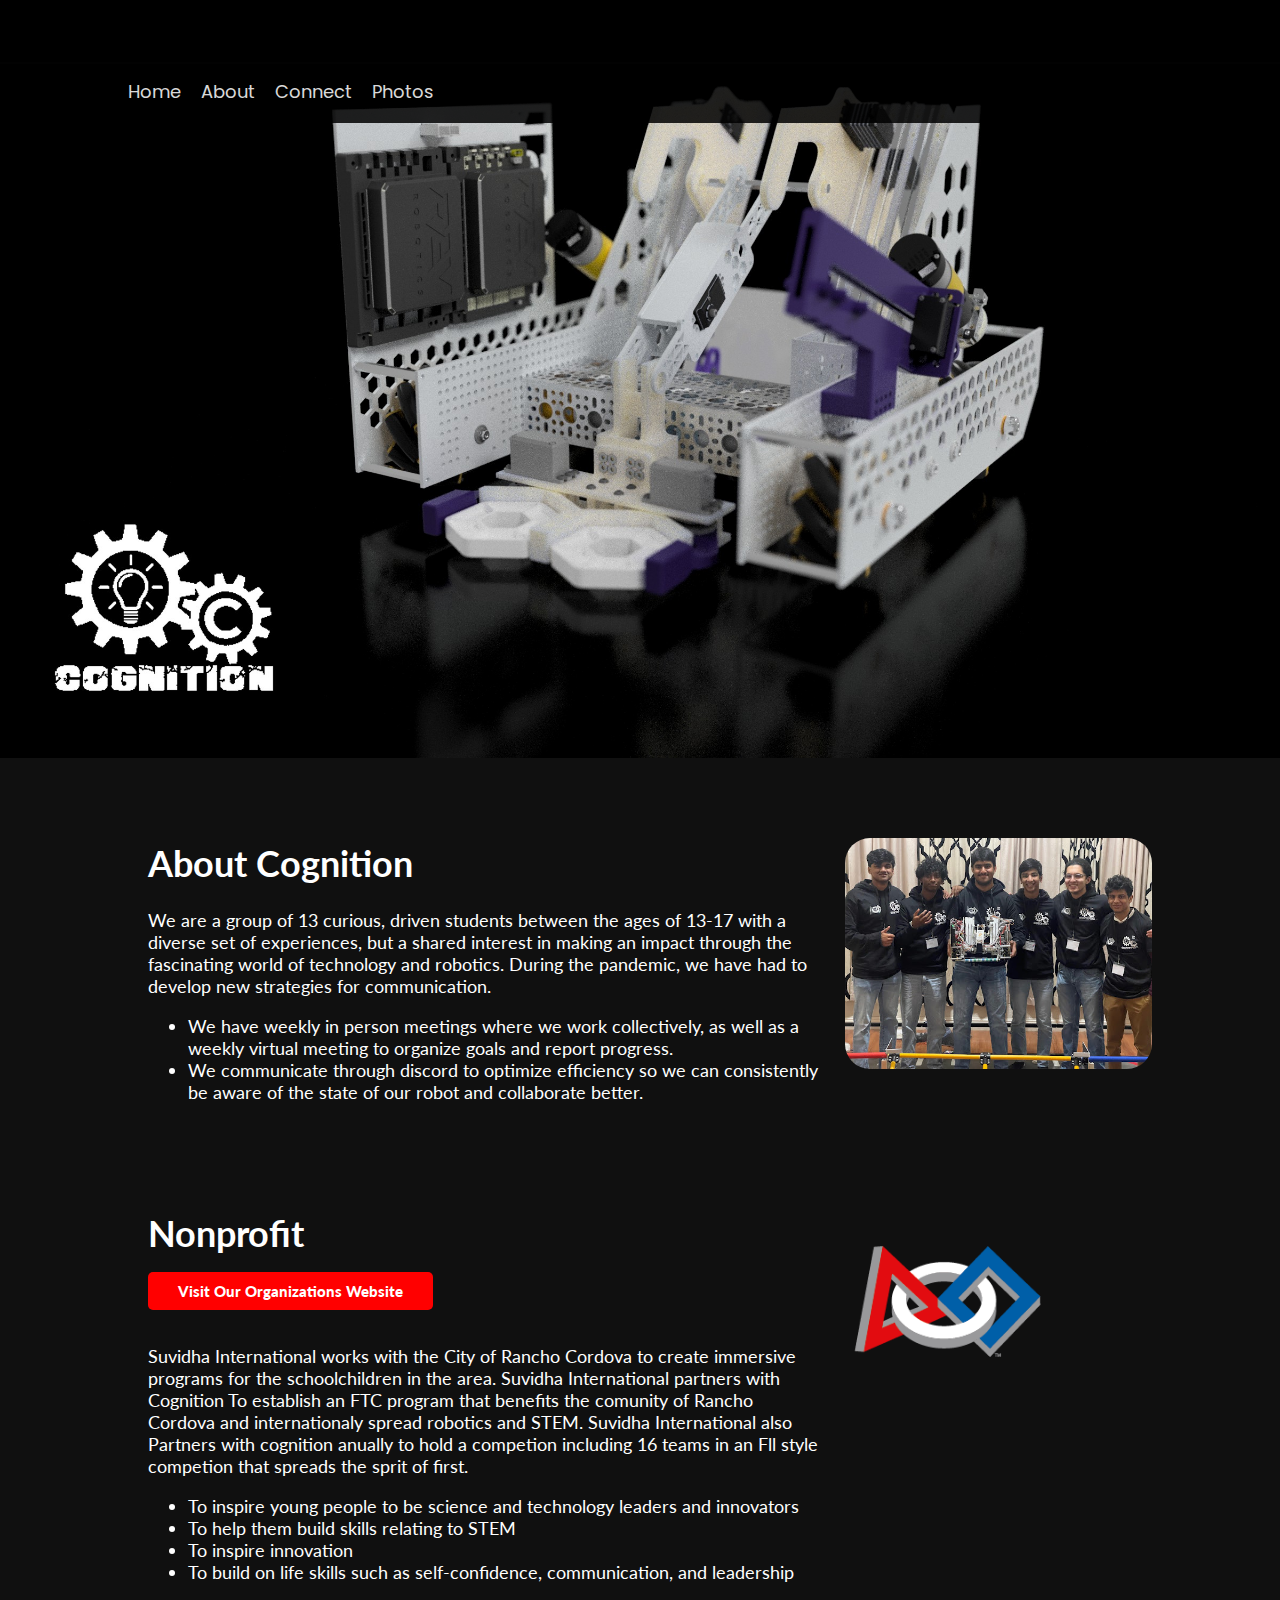
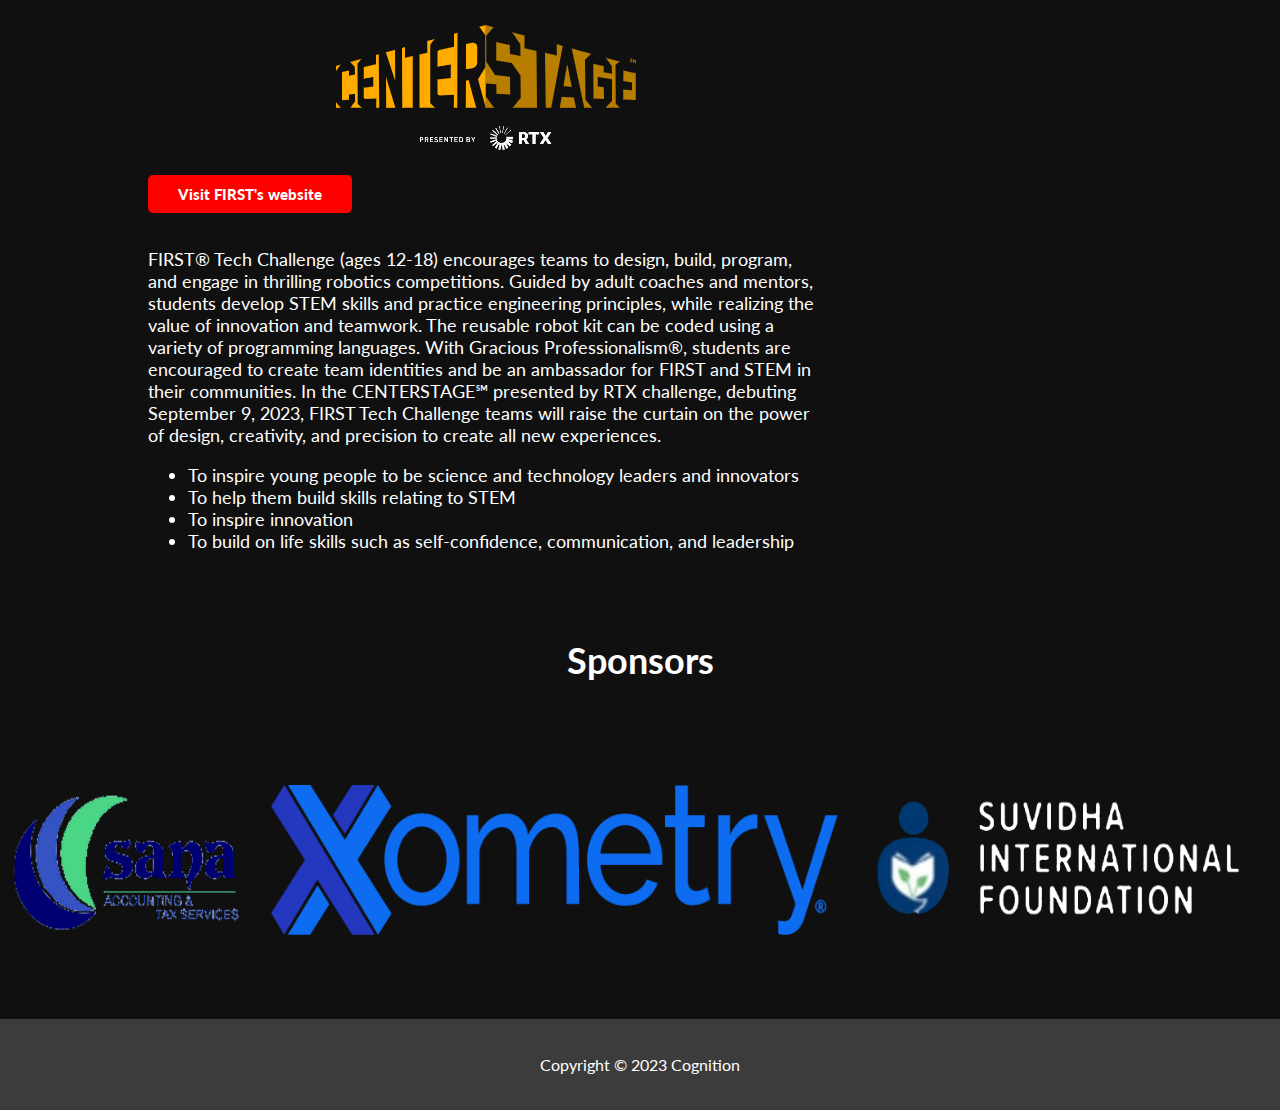
<file: index.html>
<!DOCTYPE html>

<head>
    <title>19655 Cognition</title>
    <link rel="stylesheet" type="text/css" href="./HTML/css/style.css">
    <link rel="preconnect" href="https://fonts.gstatic.com" crossorigin>
    <link href="https://fonts.googleapis.com/css2?family=Lato:wght@300&family=Overpass:wght@900&family=Poppins&display=swap"
          rel="stylesheet">
          <link rel="icon" type="image/x-icon" href="./HTML/images/cognitiontablogo.jpg">
          <meta name="google-site-verification" content="5G-HGy6kd1gr-K901pMNCVURek-eYtprpFLTll0IzFY" />
</head>
<body>
<header id="main-header">
    <div class="container">
        <div class="back-to-home">
            <link href="https://fonts.googleapis.com/css?family=Montserrat:200,400,700,900" rel="stylesheet">
                  <br>
                  <br><br>
                  <div class="logo">  
                   <h1 style="margin-top: -10%; color: black;" ><div  class="glitch" data-text="19655 COGNITION"></div>1</h1>
                </div> 
            
        </div> 
    </div>
</header>
<nav id="navbar">
    <div class="container">
        <ul>
            <li><a href="index.html">Home</a></li>
            <li><a href="about.html">About</a></li>
            <li><a href="connect.html">Connect</a></li>
            <li><a href="photos.html">Photos</a></li>
        </ul>
    </div>
</nav>

<section id="showcase">
    <img style="width: 100%; padding-top: 5%;" src="./HTML/images/centerstage.jpg" >
   

    <div class="container">


    </div>
</section>

<div class="container">
    <section class="main">
        <br>
       
        
    </section>
    
    <aside>
        
    </aside>
</div>
<br>
<div class="container">
    <section  class="main">
        <h1>About Cognition</h1>
        <p> We are a group of 13 curious, driven students between the ages of 13-17 with a diverse
            set of experiences, but a shared interest in making an impact through the fascinating
            world of technology and robotics. During the pandemic, we have had to develop new
            strategies for communication.
        </p>
        <ul>
            <li>We have weekly in person meetings where
                we work collectively, as well as a weekly virtual meeting to organize goals and
                report progress.
            </li>
            <li>We communicate through discord to optimize efficiency so we can consistently
                be aware of the state of our robot and collaborate better.
            </li>
           
            
        </ul>
        <br>
        
    </section>

    <aside>
        <br>
        <img style="border-radius: 25px;" src="./HTML/images/cognitiongroup.jpeg" height=auto width=30%>
        
    </aside>
    <br>
    <br>
</div>
<br>
    <br>
<div class="container">
    <section class="main">
        <h1>Nonprofit</h1>
        <a href="https://suvidhainternational.org/" class="button" target="_blank">Visit Our Organizations Website</a>
        <br><br>
        <br>Suvidha International works with the City of Rancho Cordova to create immersive programs for the schoolchildren in the area. Suvidha International partners with Cognition To establish an FTC program that benefits the comunity of Rancho Cordova and internationaly spread robotics and STEM. Suvidha International also Partners with cognition anually to hold a competion including 16 teams in an Fll style competion that spreads the sprit of first. 
        <ul>
            <li>To inspire young people to be science and technology leaders and innovators</li>
            <li>To help them build skills relating to STEM</li>
            <li>To inspire innovation</li>
            <li>To build on life skills such as self-confidence, communication, and leadership</li>
        </ul>
        <p></p>
    </section>

    <aside>
        <img style="margin-top: 50px;" src="./HTML/images/FIRST-Icon.png" height=auto width=20%>
    </aside>
</div>
<div class="container">
    <section class="main">
        <h1 style="text-align: center;"><img src="HTML/images/centerstage.png"></h1>
        <a href="https://www.firstinspires.org/" class="button" target="_blank">Visit FIRST's
            website</a>
        <br><br>
        <br>FIRST® Tech Challenge (ages 12-18) encourages teams to design, build, program, and engage in thrilling robotics competitions. Guided by adult coaches and mentors, students develop STEM skills and practice engineering principles, while realizing the value of innovation and teamwork. The reusable robot kit can be coded using a variety of programming languages. With Gracious Professionalism®, students are encouraged to create team identities and be an ambassador for FIRST and STEM in their communities.

        In the CENTERSTAGE℠ presented by RTX challenge, debuting September 9, 2023, FIRST Tech Challenge teams will raise the curtain on the power of design, creativity, and precision to create all new experiences.
        <ul>
            <li>To inspire young people to be science and technology leaders and innovators</li>
            <li>To help them build skills relating to STEM</li>
            <li>To inspire innovation</li>
            <li>To build on life skills such as self-confidence, communication, and leadership</li>
        </ul>
        <p></p>
    </section>

    <aside>

    </aside>
</div>
<br>
<br>
<h1 style=" text-align: center;"> Sponsors</h1>
<div class="gallery-container">
<div class="gallery">
    <div class="sponsor">
        <a href="https://sanataxes.com/"><img src="HTML/images/download (4).png" alt="Sponsor 1"></a>
    </div>
    <div class="sponsor">
      <a href="https://www.xometry.com/"></a><img src="HTML/images/xometry-logo (1).png" alt="Sponsor 2"></a>
    </div>
    <div class="sponsor">
        <a href="https://suvidhainternational.org/"><img src="HTML/images/suvidha(2).png" alt="Sponsor 3"></a> 
      </div>
    
  </div>
</div>
<br>
<br>
<footer id="main-footer">
    
    <p>Copyright &copy; 2023 Cognition</p>
</footer>

</body>
</file>
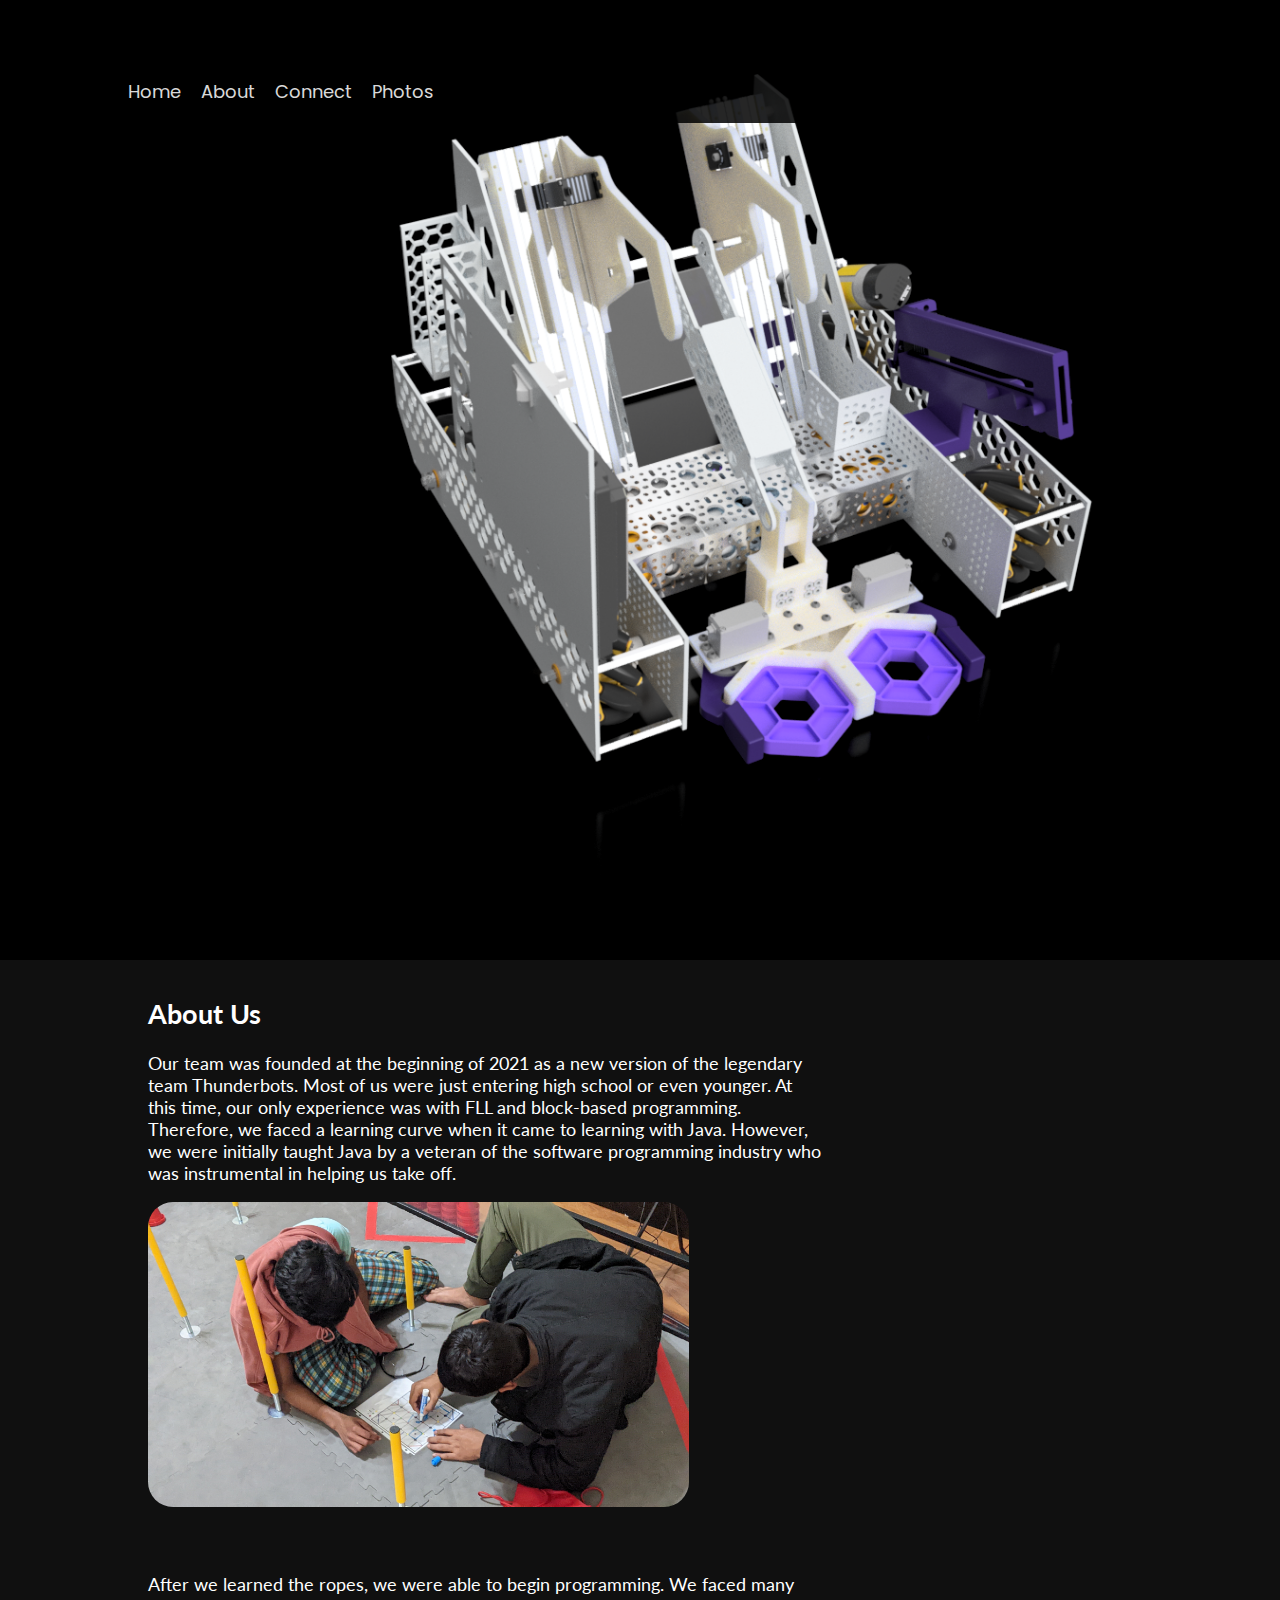
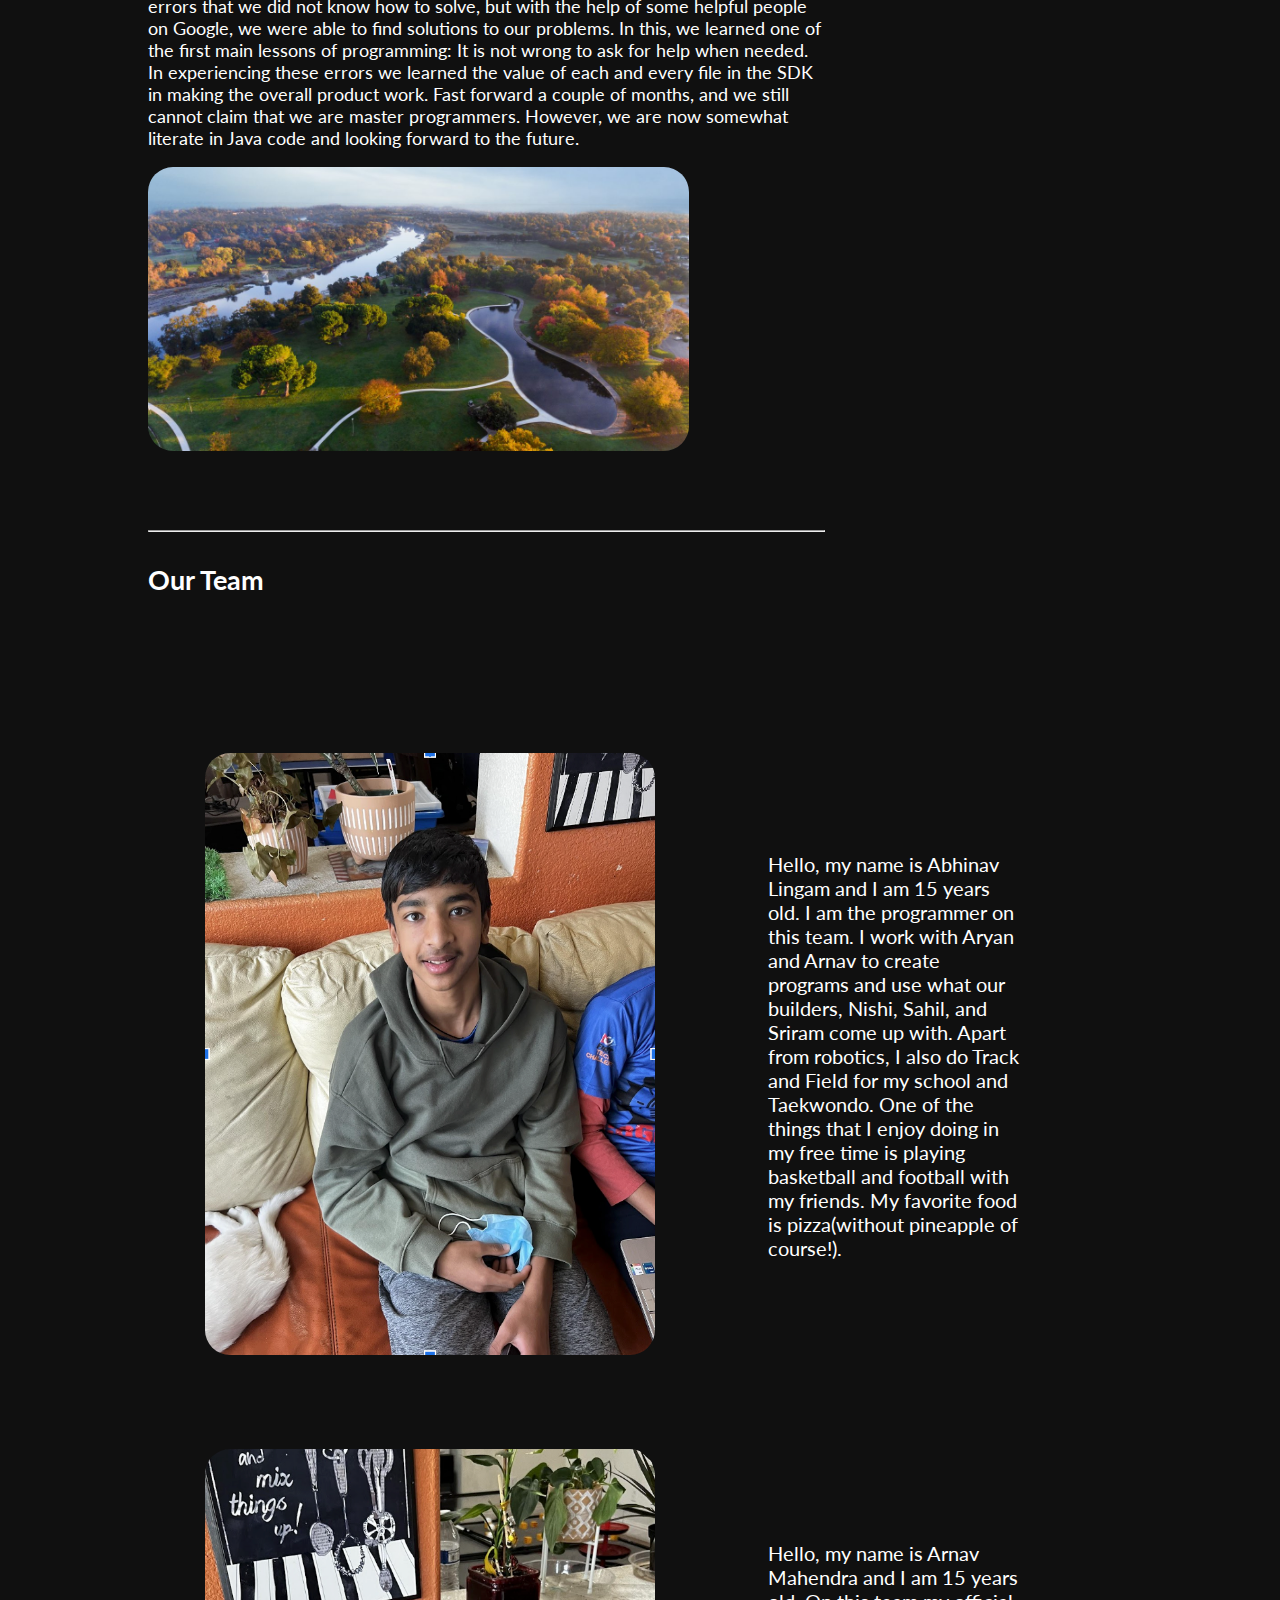
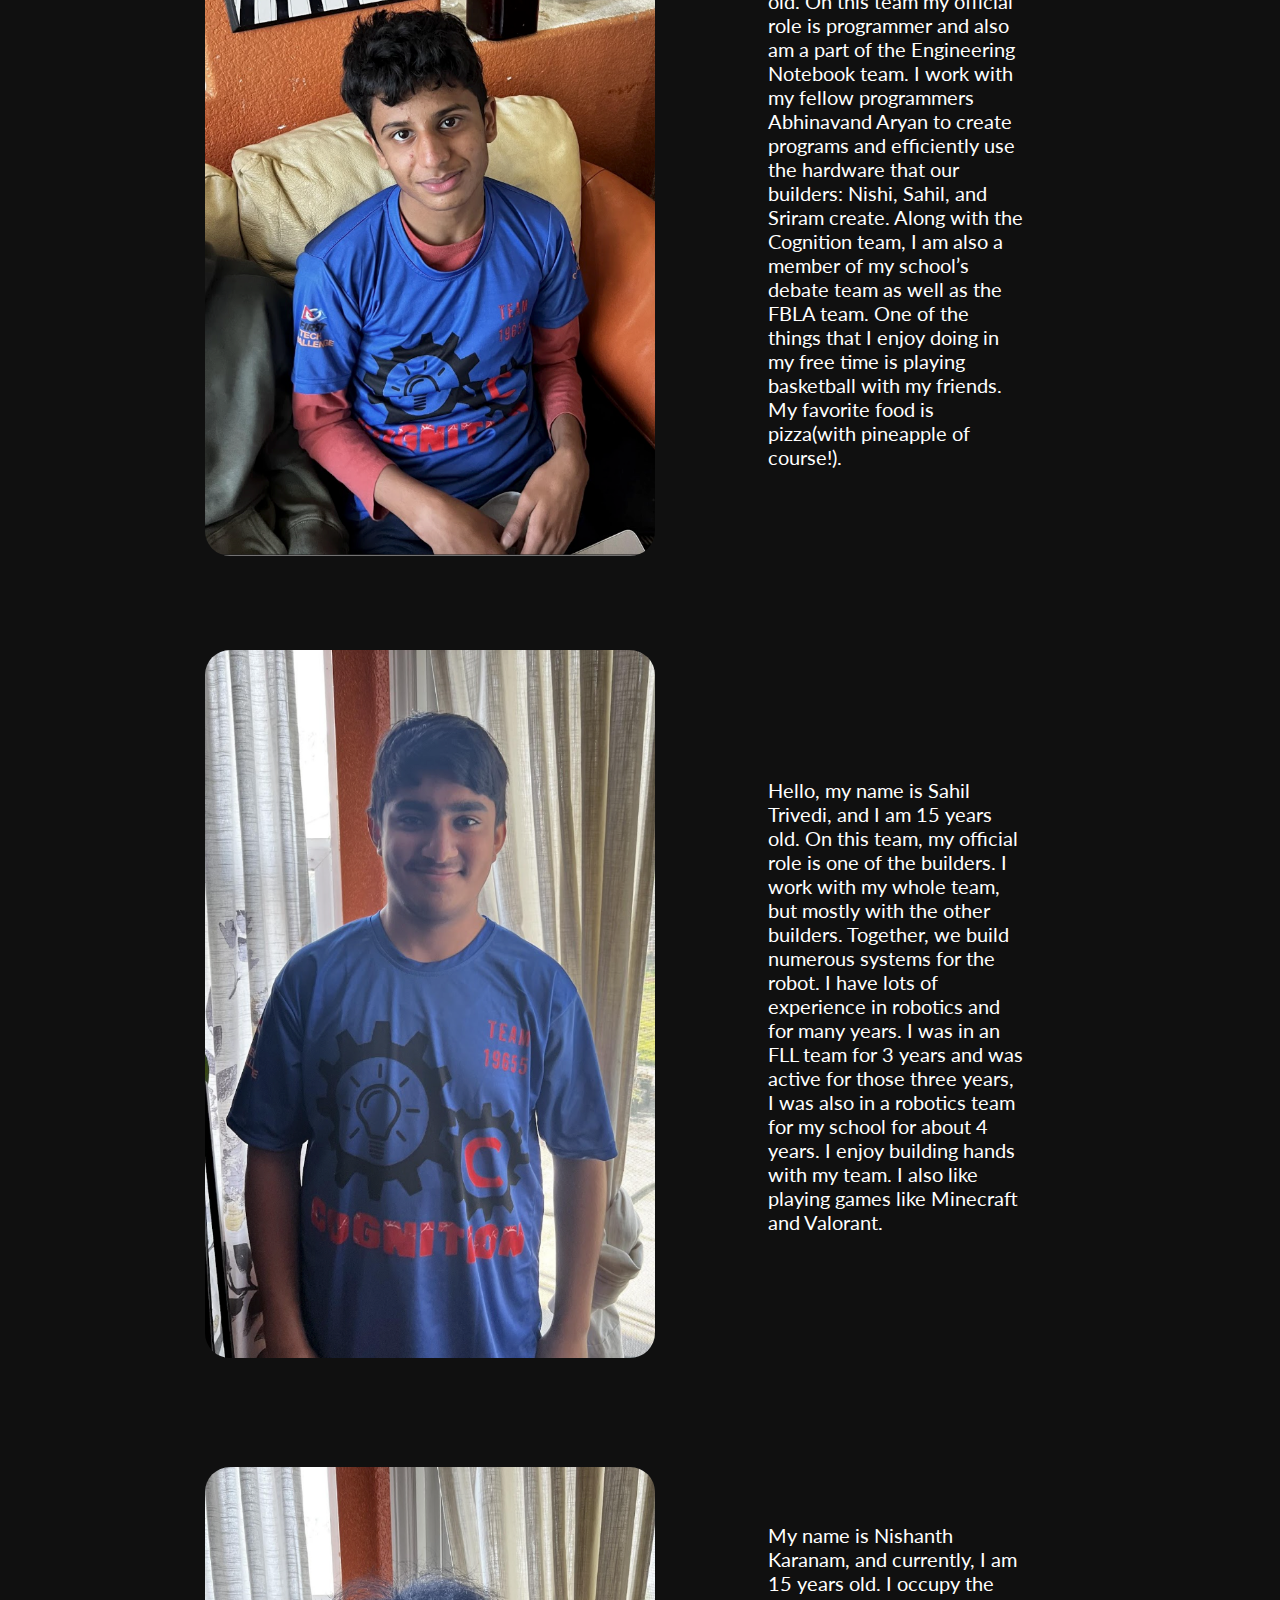
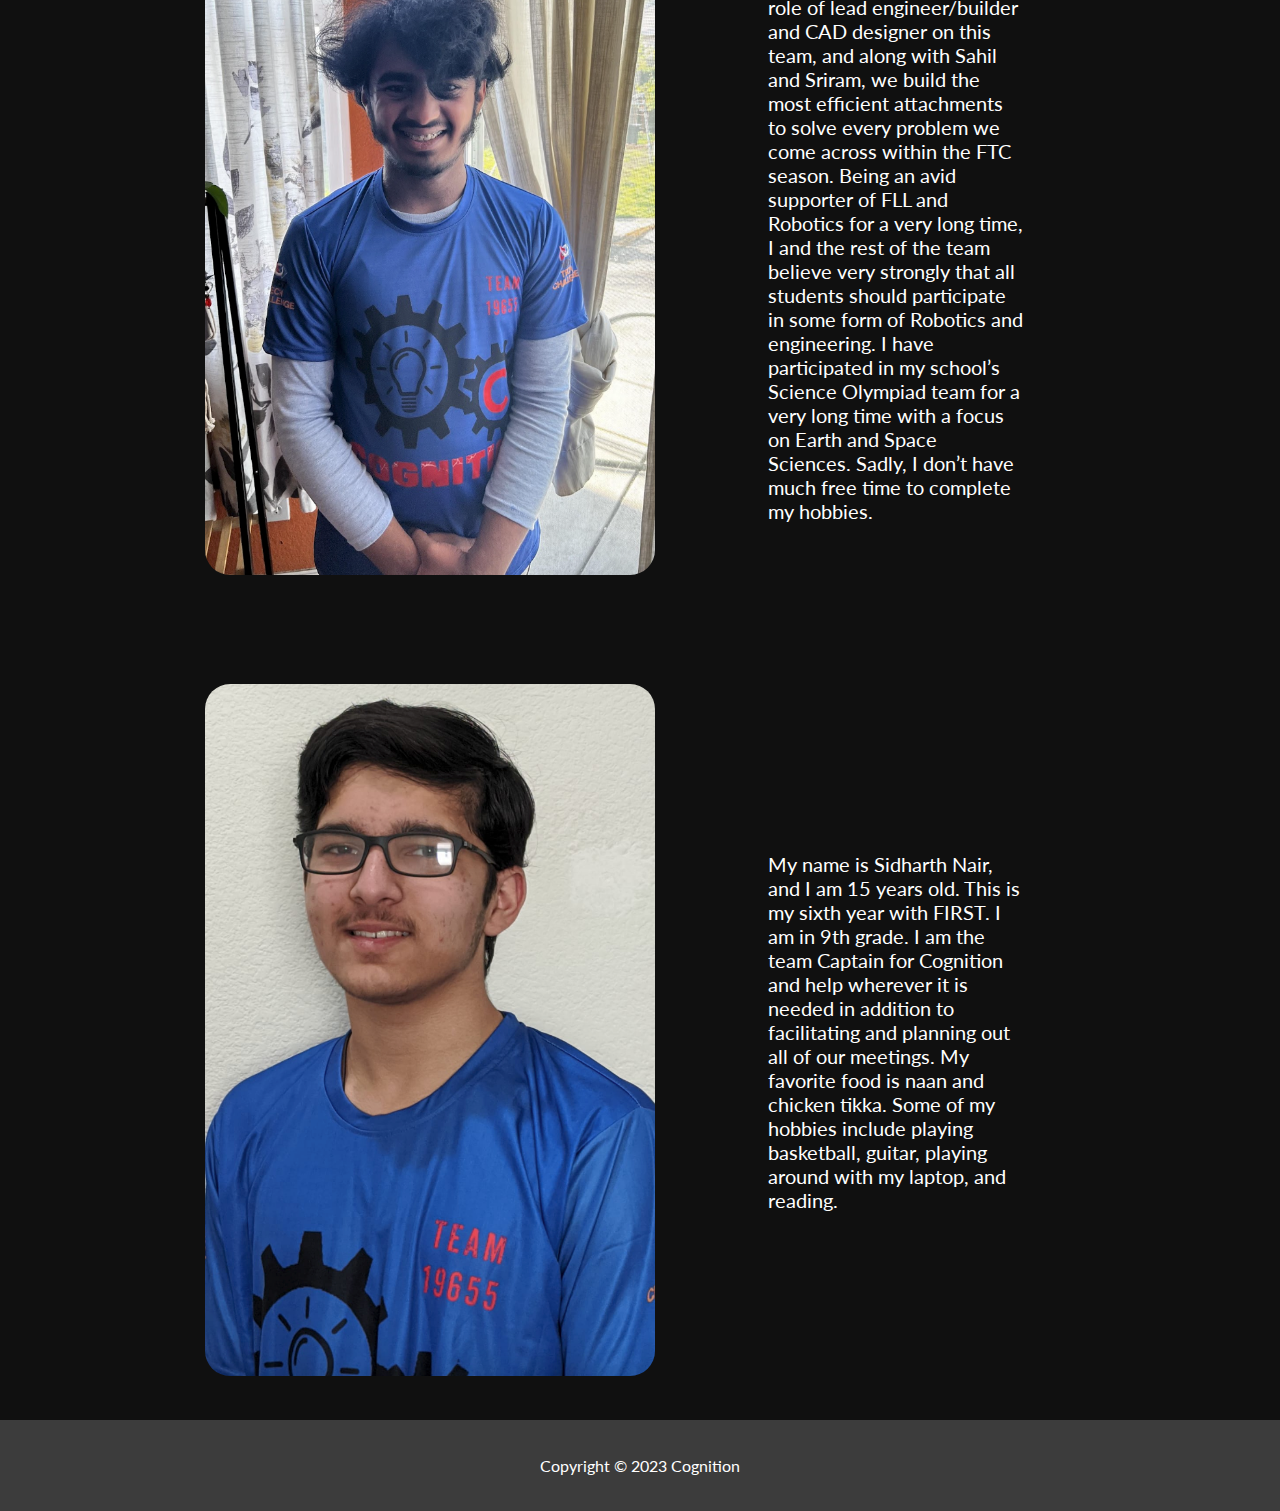
<file: about.html>
<!DOCTYPE html>

<head>
    <title>19655 Cognition</title>
    <link rel="stylesheet" type="text/css" href="./HTML/css/style.css">
    <link rel="preconnect" href="https://fonts.gstatic.com" crossorigin>
    <link href="https://fonts.googleapis.com/css2?family=Lato:wght@300&family=Overpass:wght@900&family=Poppins&display=swap"
          rel="stylesheet">
          <link rel="icon" type="image/x-icon" href="./HTML/images/cognitiontablogo.jpg">
          <meta name="google-site-verification" content="5G-HGy6kd1gr-K901pMNCVURek-eYtprpFLTll0IzFY" />
        </head>
        <body>
        <header id="main-header">
            <div class="container">
                <div class="back-to-home">
                  <link href="https://fonts.googleapis.com/css?family=Montserrat:200,400,700,900" rel="stylesheet">
                  <br>
                  <br><br>
                  <div class="logo">  
                   <h1 style="margin-top: -10%; color: black;" ><div  class="glitch" data-text="19655 COGNITION"></div>1</h1>
                </div> 
            </div>
        </header>
        <nav id="navbar">
            <div class="container">
                <ul>
                    <li><a href="index.html">Home</a></li>
                    <li><a href="about.html">About</a></li>
                    
                    <li><a href="connect.html">Connect</a></li>
                    <li><a href="photos.html">Photos</a></li>
                </ul>
            </div>
        </nav>

<section id="showcase">
    <img style="width: 100%;" src="./HTML/images/centerstagev7.png" >
   

    <div class="container">


    </div>
</section>

<div class="container">
  <section class="main">
    <h2>About Us</h2>
    <p> Our team was founded at the beginning of 2021 as a new version of the legendary team Thunderbots. Most of us were just entering high school or even younger. At this time, our only experience was with FLL and block-based programming. 
        Therefore, we faced a learning curve when it came to learning with Java. However, we were initially taught Java by a veteran of the software programming industry who was instrumental in helping us take off.
    </p>
<aside>
  <img style="border-radius:25px; height:auto; width:80%;" src="./HTML/images/PXL_20221128_015447260.jpg" >
    <br>
    
    <br><br>


<p> After we learned the ropes, we were able to begin programming. We faced many errors that we did not know how to solve, but with the help of some helpful people on Google, we were able to find solutions to our problems. In this, we learned one of the first main lessons of programming: It is not wrong to ask for help when needed. In experiencing these errors we learned the value of each and every file in the SDK in making the overall product work. Fast forward a couple of months, and we still cannot claim that we are master programmers. However, we are now somewhat literate in Java code and looking forward to the future. </p>
    <img style="border-radius:25px; height:auto; width:80%;" src="./HTML/images/rancho-cordova-ca-HaganPark_91852798b59be8b28fc00edfe4aec23a.jpeg"  >
</aside>
<br>
<br>
<br>
<hr>
</section>
</div>


<style>
    .team {
      display: flex;
      align-items: center;
      justify-content: center;
      margin-top: 90px;
    }
  
    img {
  
     
      height: auto;
      
    }
  
    .profile {
      flex-basis: 40%;
  
    }
  
    .description {
      font-size: 20px;
      width: 20%;
      padding: 4%;
      
    }
  </style>
  
  <div class="container">
    <section class="main">
  <h2>Our Team</h2>
  <br>
  <br>
  </section>
</div>
<div class="team">
    
    <div class="profile">
      <img style="width: 450px;  border-radius: 25px;" src="HTML/images/Abhinav.png">
    </div>
    <div class="description">
      <p>Hello, my name is Abhinav Lingam and I am 15 years old. I am the programmer on this team. I work with Aryan and Arnav to create programs and use what our builders, Nishi, Sahil, and Sriram come up with. Apart from robotics, I also do Track and Field for my school and Taekwondo. One of the things that I enjoy doing in my free time is playing basketball and football with my friends. My favorite food is pizza(without pineapple of course!).</p>
    </div>
    <br>
    <br>
  </div>
  <div class="team">
    
    <div class="profile">
      <img style="width: 450px;  border-radius: 25px;" src="HTML/images/arnav.png">
    </div>
    <div class="description">
      <p>Hello, my name is Arnav Mahendra and I am 15 years old. On this team my official role is programmer and also am a part of the Engineering Notebook team. I work with my fellow programmers Abhinavand Aryan to create programs and efficiently use the hardware that our builders: Nishi, Sahil, and Sriram create. Along with the Cognition team, I am also a member of my school’s debate team as well as the FBLA team. One of the things that I enjoy doing in my free time is playing basketball with my friends. My favorite food is pizza(with pineapple of course!). </p>
    </div>
    
  </div>
  <div class="team">
  <div class="profile">
    <img style="width: 450px;  border-radius: 25px;" src="HTML/images/sahil.png">
  </div>
  <div class="description">
    <p>Hello, my name is Sahil Trivedi, and I am 15 years old. On this team, my official role is one of the builders. I work with my whole team, but mostly with the other builders. Together, we build numerous systems for the robot. I have lots of experience in robotics and for many years. I was in an FLL team for 3 years and was active for those three years, I was also in a robotics team for my school for about 4 years. I enjoy building hands with my team. I also like playing games like Minecraft and Valorant. </p>
  </div>
  
</div>
<div class="team">
<div class="profile">
  <img style="width: 450px;  border-radius: 25px;" src="HTML/images/Screen Shot 2023-09-07 at 3.18.20 PM.png">
</div>
<div class="description">
  <p>My name is Nishanth Karanam, and currently, I am 15 years old. I occupy the role of lead engineer/builder and CAD designer on this team, and along with Sahil and Sriram, we build the most efficient attachments to solve every problem we come across within the FTC season. Being an avid supporter of FLL and Robotics for a very long time, I and the rest of the team believe very strongly that all students should participate in some form of Robotics and engineering. I have participated in my school’s Science Olympiad team for a very long time with a focus on Earth and Space Sciences. Sadly, I don’t have much free time to complete my hobbies. </p>
</div>

</div>

<div class="team">
  <div class="profile">
    <img style="width: 450px;  border-radius: 25px;" src="HTML/images/Screen Shot 2023-09-07 at 3.24.59 PM.png">
  </div>
  <div class="description">
    <p>My name is Sidharth Nair, and I am 15 years old. This is my sixth year with FIRST. I am in 9th grade. I am the team Captain for Cognition and help wherever it is needed in addition to facilitating and planning out all of our meetings. My favorite food is naan and chicken tikka. Some of my hobbies include playing basketball, guitar, playing around with my laptop, and reading.
    </p>
  </div>
  
  </div>

 
<footer id="main-footer">
    
    <p>Copyright &copy; 2023 Cognition</p>
</footer>

</body>
</file>
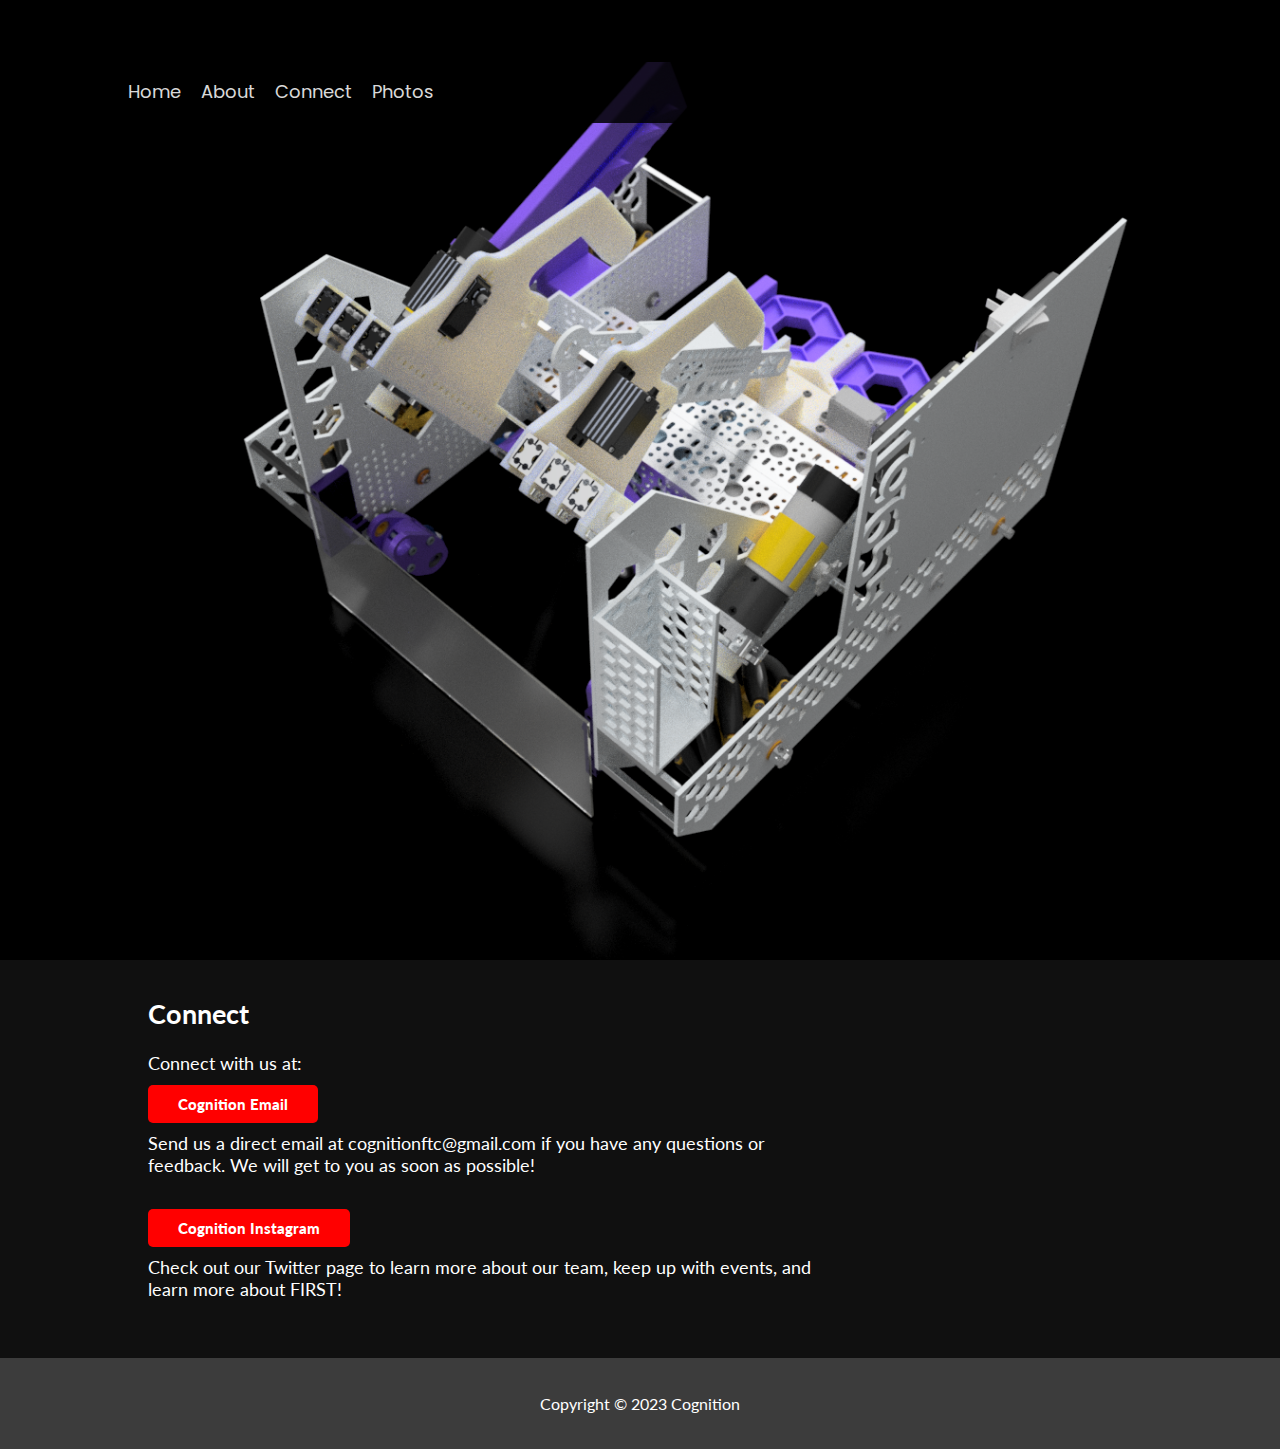
<file: connect.html>
<!DOCTYPE html>

<head>
    <title>19655 Cognition</title>
    <link rel="stylesheet" type="text/css" href="./HTML/css/style.css">
    <link rel="preconnect" href="https://fonts.gstatic.com" crossorigin>
    <link href="https://fonts.googleapis.com/css2?family=Lato:wght@300&family=Overpass:wght@900&family=Poppins&display=swap"
          rel="stylesheet">
          <link rel="icon" type="image/x-icon" href="./HTML/images/cognitiontablogo.jpg">
          <meta name="google-site-verification" content="5G-HGy6kd1gr-K901pMNCVURek-eYtprpFLTll0IzFY" />
        </head>
        <body>
        <header id="main-header">
            <div class="container">
                <div class="back-to-home">
                    <link href="https://fonts.googleapis.com/css?family=Montserrat:200,400,700,900" rel="stylesheet">
                  <br>
                  <br><br>
                  <div class="logo">  
                   <h1 style="margin-top: -10%; color: black;" ><div  class="glitch" data-text="19655 COGNITION"></div>1</h1>
                </div> 
                </div> 
            </div>
        </header>
        <nav id="navbar">
            <div class="container">
                <ul>
                    <li><a href="index.html">Home</a></li>
                    <li><a href="about.html">About</a></li>
                    <li><a href="connect.html">Connect</a></li>
                    <li><a href="photos.html">Photos</a></li>
                </ul>
            </div>
        </nav>

<section id="showcase">
    <img style="width: 100%;" src="./HTML/images/cognition website banner.png" >
   

    <div class="container">


    </div>
</section>

<div class="container">
    <section class="main">
        <h2>Connect</h2>
        <p> Connect with us at: </p>
        <address>
            <a href="mailto:cognitionftc@gmail.com" class="button" target="_blank">Cognition Email
                </a>
        </address>
        <p>
            Send us a direct email at cognitionftc@gmail.com if you have any questions or
            feedback. We will get to you as soon as possible!
        </p>
        <br>

        <a href="https://www.instagram.com/cognition_ftc/" class="button" target="_blank">Cognition Instagram</a>
        <br>
        <p>
            Check out our Twitter page to learn more about our team, keep up with events, and
            learn
            more about FIRST!
        </p>
        
    </section>
</div>


<footer id="main-footer">
    
    <p>Copyright &copy; 2023 Cognition</p>
</footer>

</body>
</file>
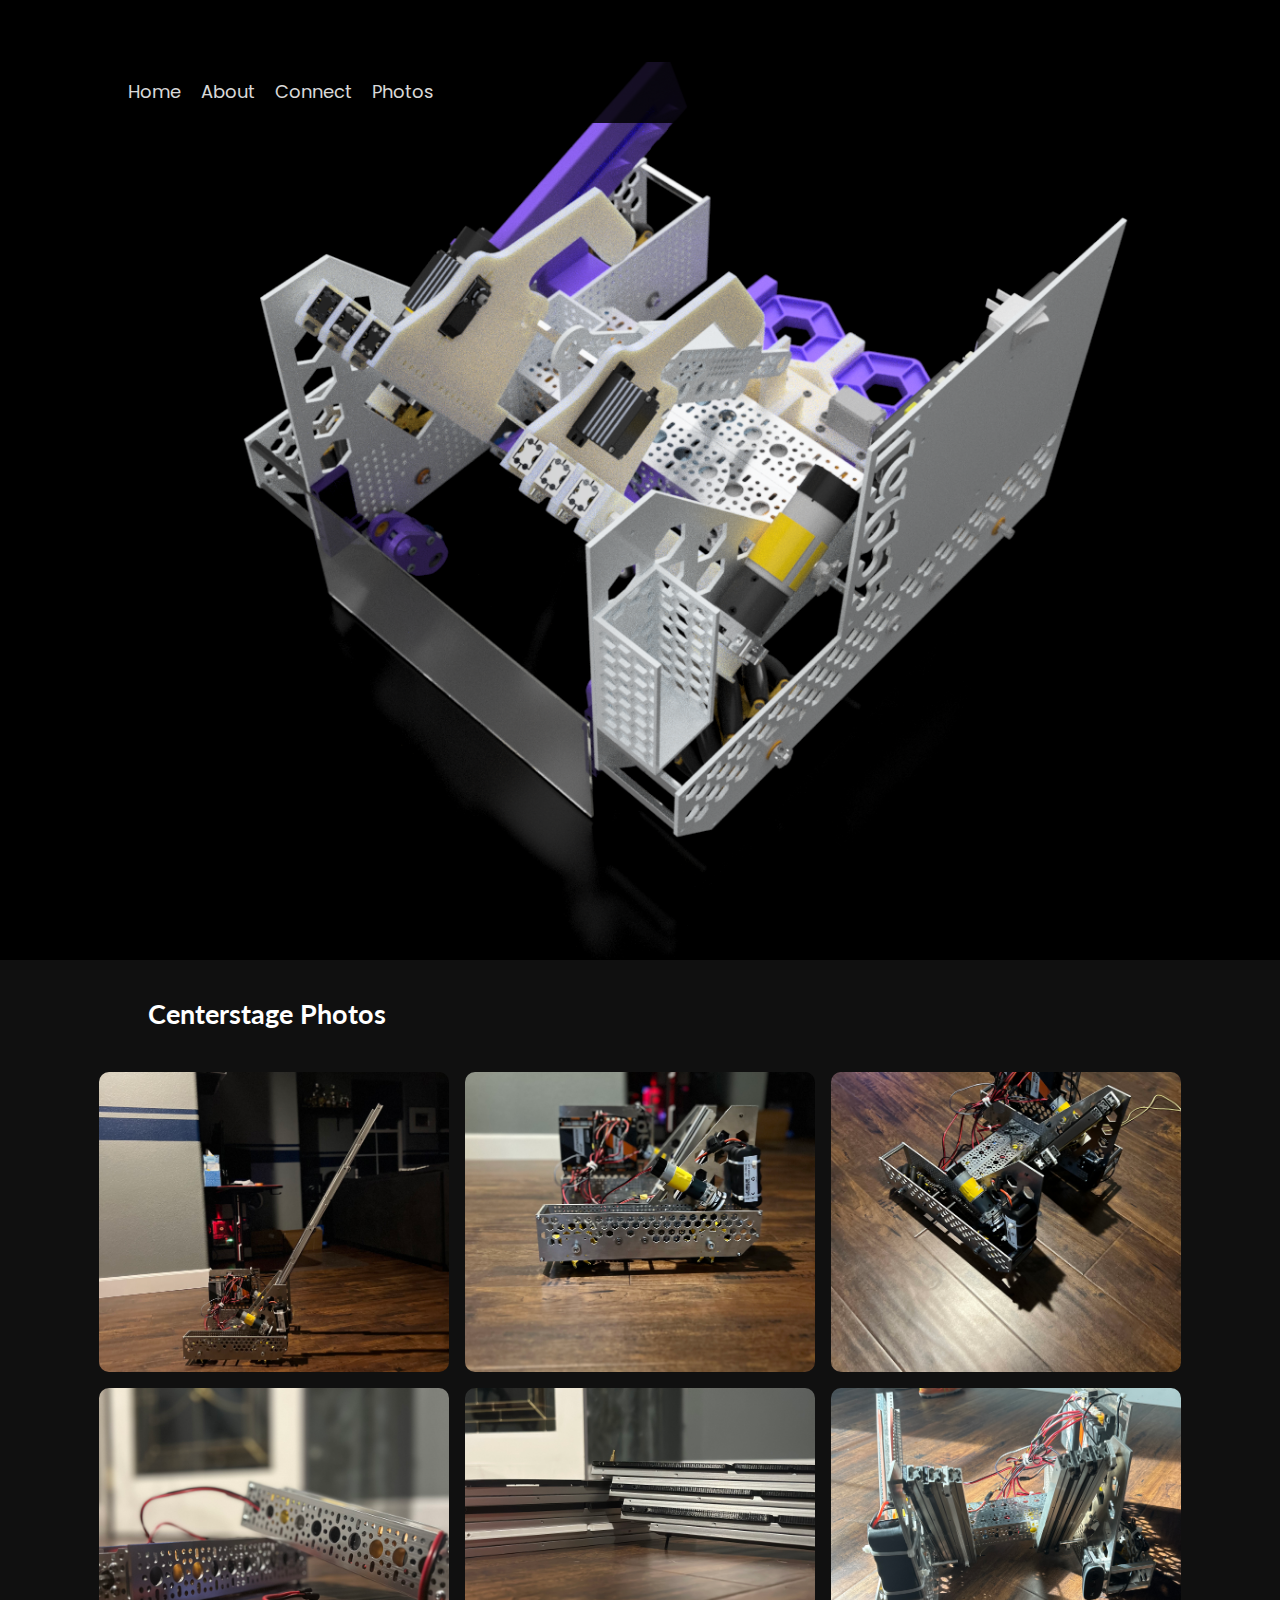
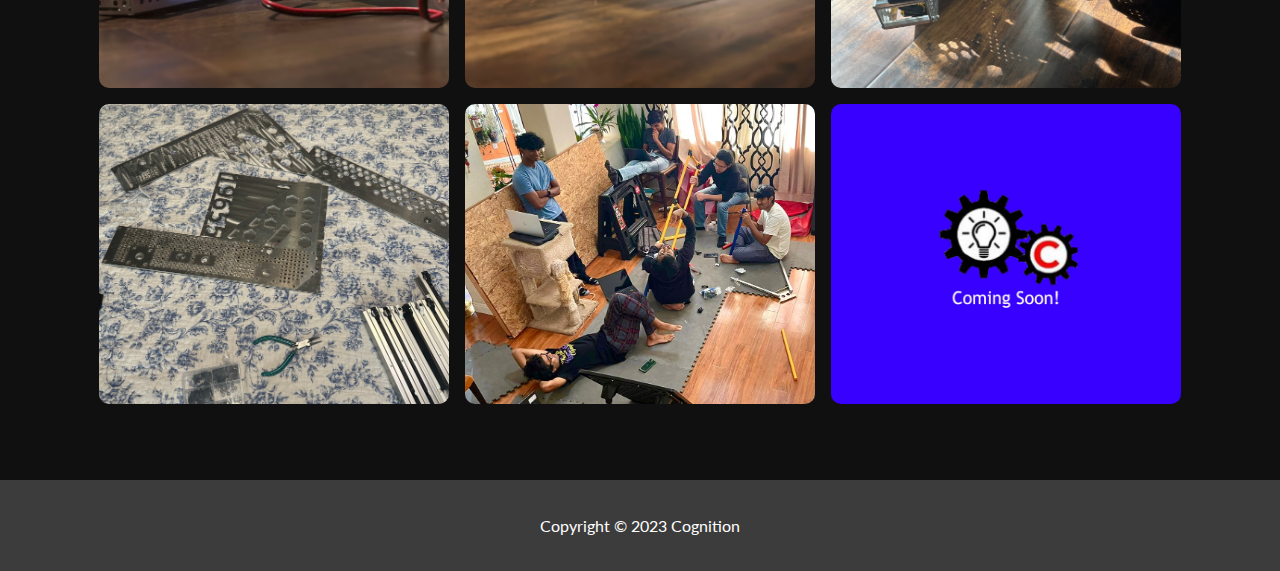
<file: photos.html>
<!DOCTYPE html>

<head>
    <title>19655 Cognition</title>
    <link rel="stylesheet" type="text/css" href="./HTML/css/style.css">
    <link rel="preconnect" href="https://fonts.gstatic.com" crossorigin>
    <link href="https://fonts.googleapis.com/css2?family=Lato:wght@300&family=Overpass:wght@900&family=Poppins&display=swap"
          rel="stylesheet">
          <link rel="icon" type="image/x-icon" href="./HTML/images/cognitiontablogo.jpg">
        </head>
        <body>
        <header id="main-header">
            <div class="container">
                <div class="back-to-home">
                    <link href="https://fonts.googleapis.com/css?family=Montserrat:200,400,700,900" rel="stylesheet">
                    <br>
                    <br><br>
                    <div class="logo">  
                     <h1 style="margin-top: -10%; color: black;" ><div  class="glitch" data-text="19655 COGNITION"></div>1</h1>
                  </div> 
                </div> 
            </div>
        </header>
        <nav id="navbar">
            <div class="container">
                <ul>
                    <li><a href="index.html">Home</a></li>
                    <li><a href="about.html">About</a></li>
                    <li><a href="connect.html">Connect</a></li>
                    <li><a href="photos.html">Photos</a></li>
                    
                </ul>
            </div>
        </nav>

<section id="showcase">
    <img style="width: 100%;" src="./HTML/images/cognition website banner.png" >
   

    <div class="container">


    </div>
</section>

<div class="container">
    <section class="main">
        <h2>Centerstage Photos</h2>
        
</div>


    
        <div class="gallery">
            <img src="HTML/images/IMG_1638.jpg" alt="cat photo">
            <img src="HTML/images/IMG_1648.jpg" alt="cat photo">
            <img src="HTML/images/IMG_1650.jpg" alt="cat photo">
            <img src="HTML/images/IMG_6125.jpg" alt="cat photo">
            <img src="HTML/images/IMG_6131.jpg" alt="cat photo">
            <img src="HTML/images/IMG_6177 2.JPG" alt="cat photo">
            <img src="HTML/images/IMG_6150.jpg" alt="cat photo">
            <img src="HTML/images/groupphoto.JPG" alt="cat photo">
            <img src="HTML/images/Untitled.jpg" alt="cat photo">
        </div>
<style>

  
 
  
 
  
  .gallery {
    display: flex;
    flex-direction: row;
    flex-wrap: wrap;
    justify-content: center;
    align-items: center;
    gap: 16px;
    max-width: 1400px;
    margin: 0 auto;
    padding: 20px 10px;
  }
  
  .gallery img {
    width: 100%;
    max-width: 350px;
    height: 300px;
    object-fit: cover;
    border-radius: 10px;
  }
  
  .gallery::after {
    content: "";
    width: 350px;
  }
</style>


<footer id="main-footer">
    
    <p>Copyright &copy; 2023 Cognition</p>
</footer>
</body>
</file>
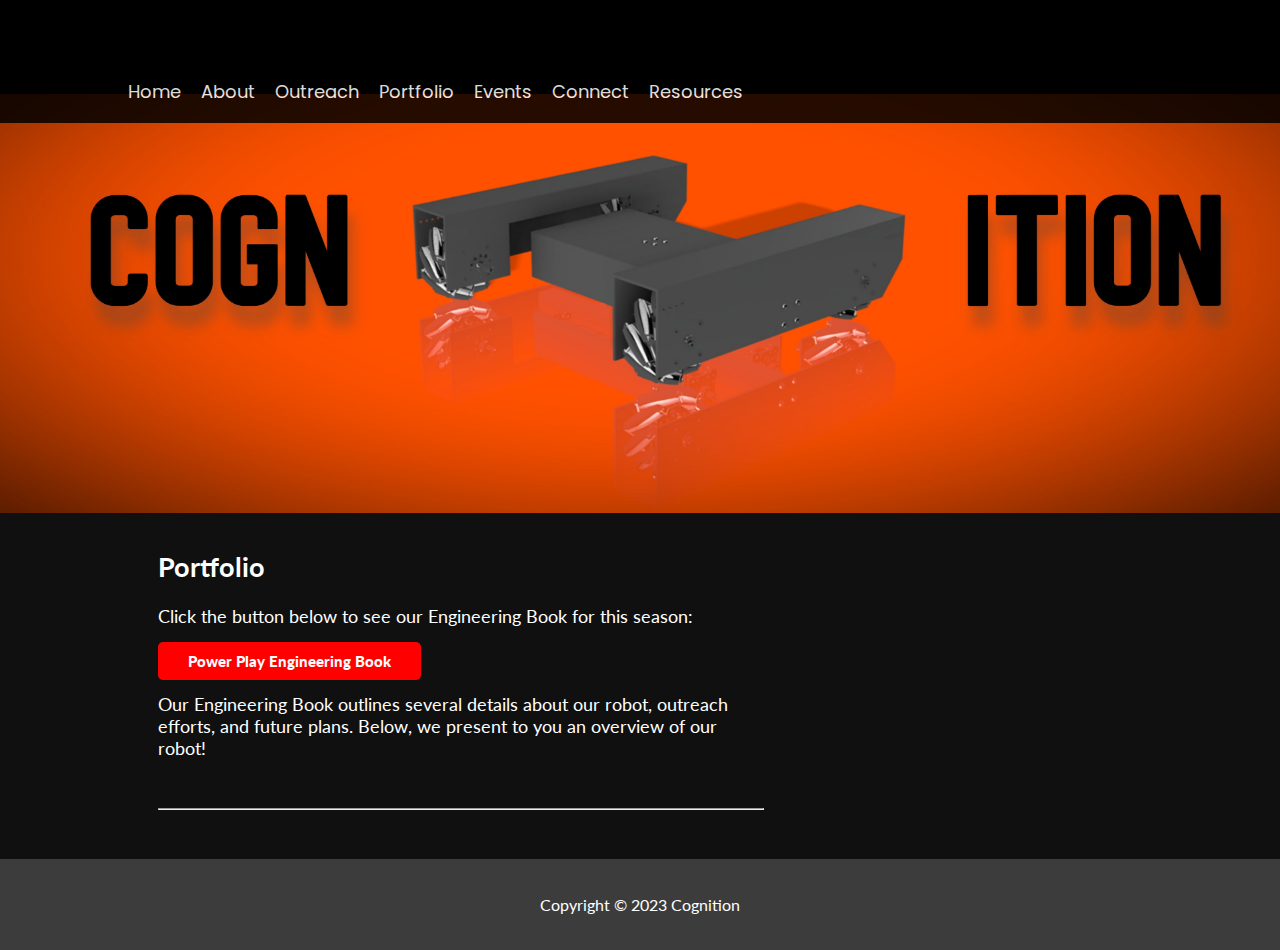
<file: portfolio.html>
<!DOCTYPE html>

<head>
    <title>19655 Cognition</title>
    <link rel="stylesheet" type="text/css" href="./HTML/css/style.css">
    <link rel="preconnect" href="https://fonts.gstatic.com" crossorigin>
    <link href="https://fonts.googleapis.com/css2?family=Lato:wght@300&family=Overpass:wght@900&family=Poppins&display=swap"
          rel="stylesheet">
          <link rel="icon" type="image/x-icon" href="./HTML/images/cognitiontablogo.jpg">
        </head>
        <body>
        <header id="main-header">
            <div class="container">
                <div class="back-to-home">
                    <h1 ><a href="index.html" style="color: black;">19655 COGNITION</a></h1>
                </div> 
            </div>
        </header>
        <nav id="navbar">
            <div class="container">
                <ul>
                    <li><a href="index.html">Home</a></li>
                    <li><a href="about.html">About</a></li>
                    <li><a href="awards.html">Outreach</a></li>
                    <li><a href="portfolio.html">Portfolio</a></li>
                    <li><a href="events.html">Events</a></li>
                    <li><a href="connect.html">Connect</a></li>
                    <li><a href="resources.html">Resources</a></li>
                </ul>
            </div>
        </nav>

<section id="showcase">
    <img style="width: 100%;" src="./HTML/images/render2edited.jpg" >
   

    <div class="container">


    </div>
</section>

<div class="container">
    <section class="portfolio-main">
        <h2>Portfolio</h2>
        <p> Click the button below to see our Engineering Book for this season:
            <br><br><a
                    href="vistasolarracing.com"
                    class="button" target="_blank" rel="noreferrer noopener">Power Play
                Engineering Book</a>
            <br><br>
            Our Engineering Book outlines several details about our robot, outreach efforts, and
            future plans. Below, we present to you an overview of our robot!
        </p>
        <br>
        <hr>
    </section>
    <aside>
        <!--
        <img src="./images/21-22 FTC Engineering Notebook.png" height=auto width=15%>

        <img src="./images/old_robot.jpg" height=auto width=15%>
        <p class="caption">Our old robot, with a four-bar arm.</p>
        -->
    </aside>
</div>
<!--
<div class="container">
    <section class="portfolio-main">
        <h3>Placeholder</h3>
        <p>
            Placeholder
        </p>
        <br>
        <hr>
    </section>

    <aside>
        <br>
        
    </aside>
</div>
-->
<footer id="main-footer">
    
    <p>Copyright &copy; 2023 Cognition</p>
</footer>

</body>
</file>
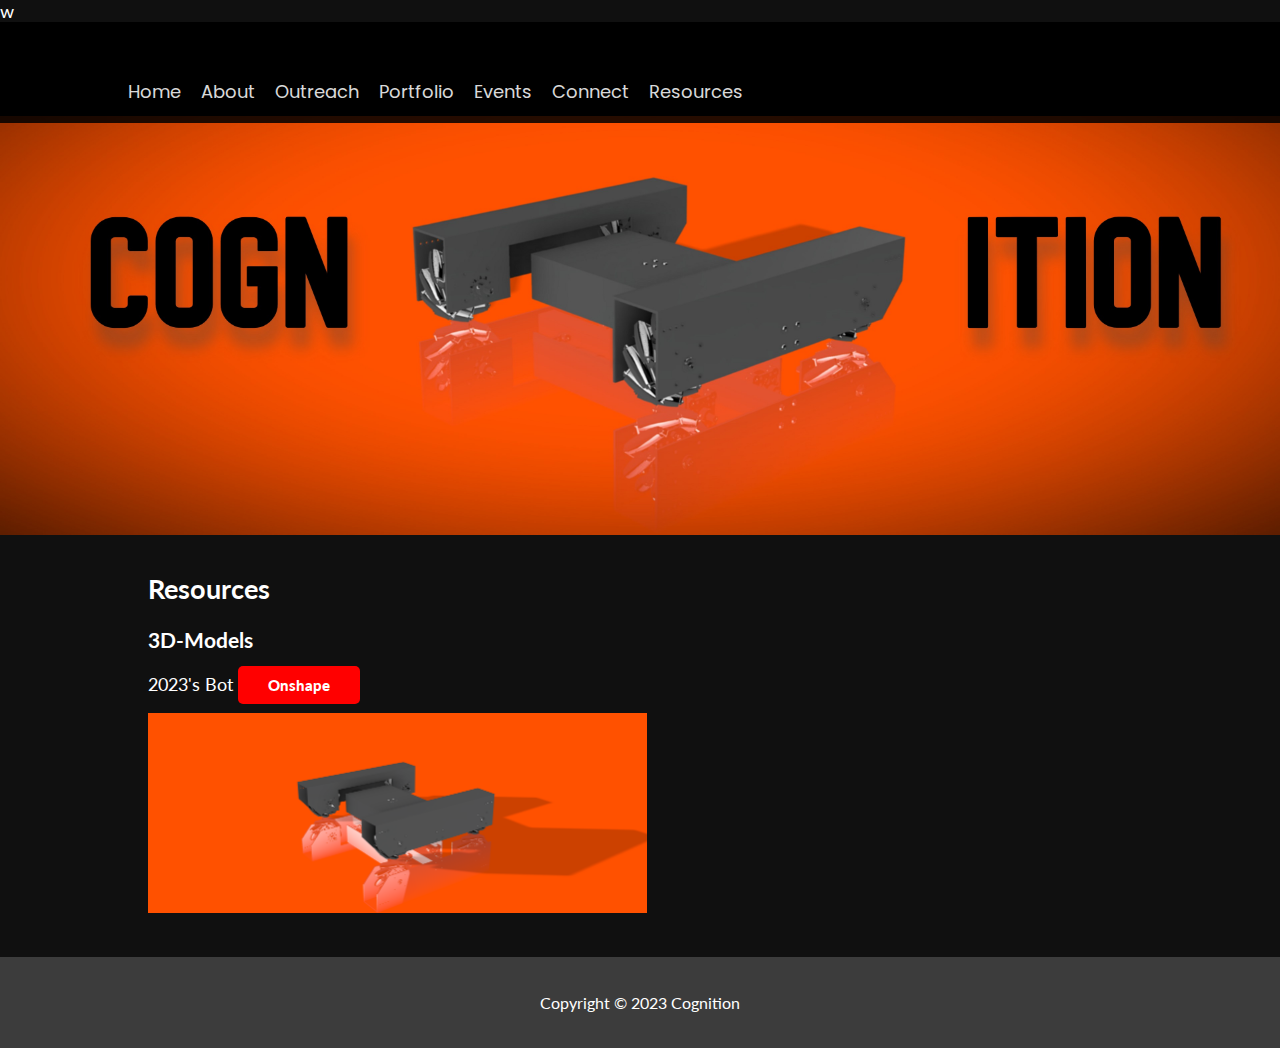
<file: resources.html>
<!DOCTYPE html>

<head>
    <title>19655 Cognition</title>
    <link rel="stylesheet" type="text/css" href="./HTML/css/style.css">
    <link rel="preconnect" href="https://fonts.gstatic.com" crossorigin>
    <link href="https://fonts.googleapis.com/css2?family=Lato:wght@300&family=Overpass:wght@900&family=Poppins&display=swap"
          rel="stylesheet">
          <link rel="icon" type="image/x-icon" href="./HTML/images/cognitiontablogo.jpg">w
        </head>
        <body>
        <header id="main-header">
            <div class="container">
                <div class="back-to-home">
                    <h1 ><a href="index.html" style="color: black;">19655 COGNITION</a></h1>
                </div> 
            </div>
        </header>
        <nav id="navbar">
            <div class="container">
                <ul>
                    <li><a href="index.html">Home</a></li>
                    <li><a href="about.html">About</a></li>
                    <li><a href="awards.html">Outreach</a></li>
                    <li><a href="portfolio.html">Portfolio</a></li>
                    <li><a href="events.html">Events</a></li>
                    <li><a href="connect.html">Connect</a></li>
                    <li><a href="resources.html">Resources</a></li>
                </ul>
            </div>
        </nav>

<section id="showcase">
    <img style="width: 100%;" src="./HTML/images/render2edited.jpg" >
   

    <div class="container">


    </div>
</section>

<div class="container">
    <section class="main">
        <h2>Resources</h2>
        <h3> 3D-Models</h3>
        <style>
            table, th, td {
              border:0px;
            }
            </style>
            <body>
                <p>
                    2023's Bot

                    <a href="https://cad.onshape.com/documents/1f7512f66c198c6c309e4255/w/4c613f5f2a8834f2175526ba/e/906afa739307886e49284a03?renderMode=0&uiState=638269adbed0f81eae690b9b" class="button" target="_blank">Onshape</a>
                </p>
                <img src="./HTML/images/render.png" height=200px width=auto>
                <br>
            
            </body>
            </html>

    </section>
</div>


<footer id="main-footer">
    
    <p>Copyright &copy; 2023 Cognition</p>
</footer>

</body>
</file>
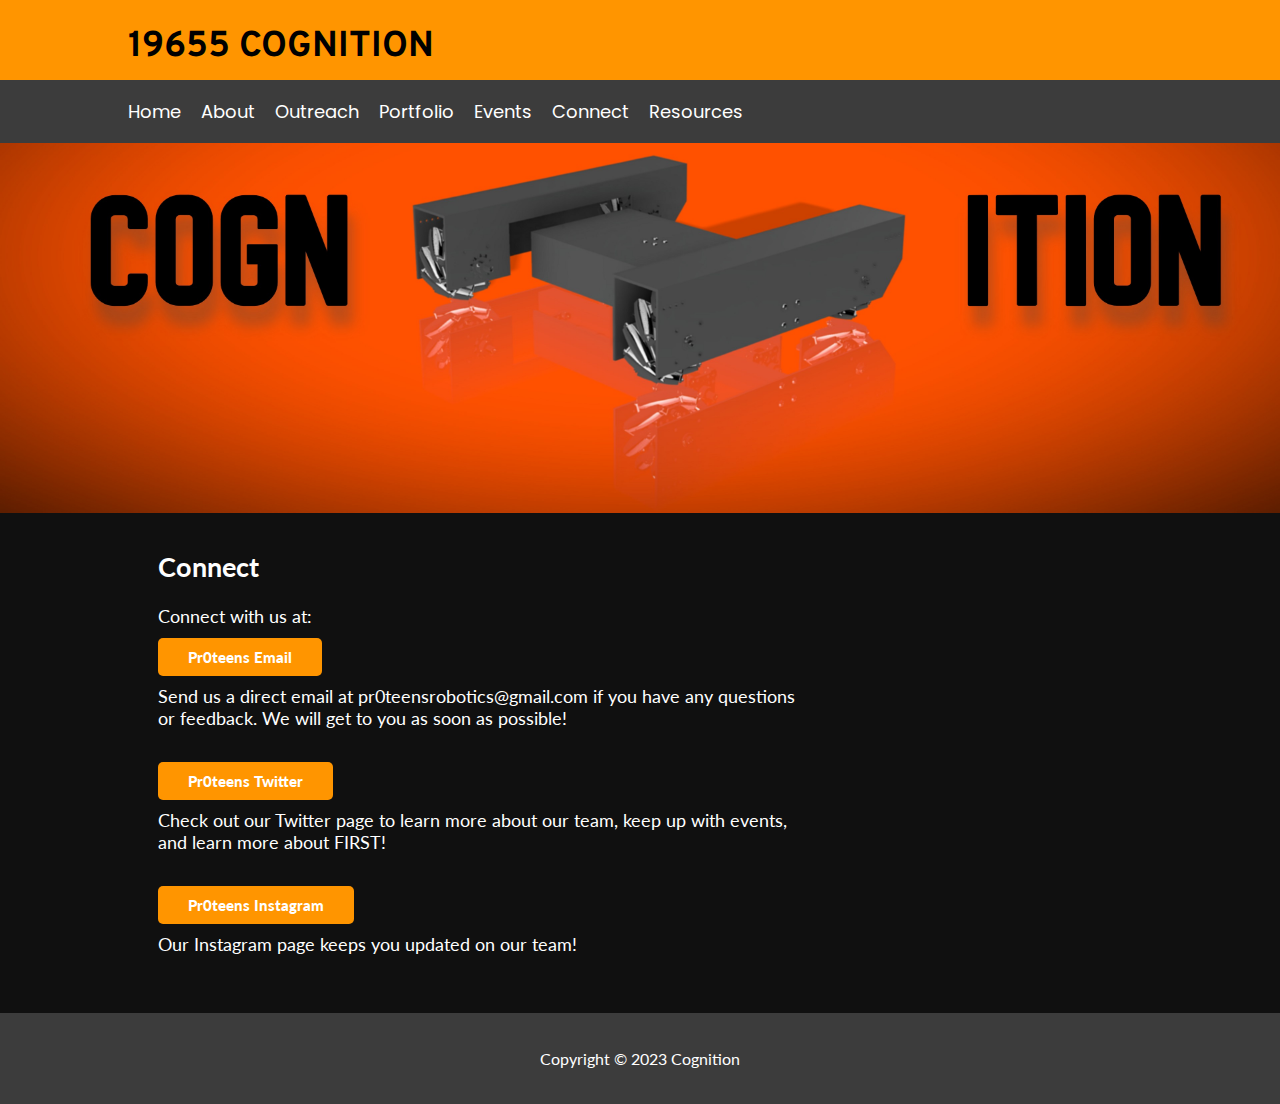
<file: Cognition.github.io-main/connect.html>
<!DOCTYPE html>

<head>
    <title>19655 Cognition</title>
    <link rel="stylesheet" type="text/css" href="./HTML/css/style.css">
    <link rel="preconnect" href="https://fonts.gstatic.com" crossorigin>
    <link href="https://fonts.googleapis.com/css2?family=Lato:wght@300&family=Overpass:wght@900&family=Poppins&display=swap"
          rel="stylesheet">
        </head>
        <body>
        <header id="main-header">
            <div class="container">
                <div class="back-to-home">
                    <h1 ><a href="index.html" style="color: black;">19655 COGNITION</a></h1>
                </div> 
            </div>
        </header>
        <nav id="navbar">
            <div class="container">
                <ul>
                    <li><a href="index.html">Home</a></li>
                    <li><a href="about.html">About</a></li>
                    <li><a href="awards.html">Outreach</a></li>
                    <li><a href="portfolio.html">Portfolio</a></li>
                    <li><a href="events.html">Events</a></li>
                    <li><a href="connect.html">Connect</a></li>
                    <li><a href="resources.html">Resources</a></li>
                </ul>
            </div>
        </nav>

<section id="showcase">
    <img style="width: 100%;" src="./HTML/images/render2edited.jpg" >
   

    <div class="container">


    </div>
</section>

<div class="container">
    <section class="main">
        <h2>Connect</h2>
        <p> Connect with us at: </p>
        <address>
            <a href="mailto:pr0teensrobotics@gmail.com" class="button" target="_blank">Pr0teens
                Email</a>
        </address>
        <p>
            Send us a direct email at pr0teensrobotics@gmail.com if you have any questions or
            feedback. We will get to you as soon as possible!
        </p>
        <br>

        <a href="https://twitter.com/pr0teens" class="button" target="_blank">Pr0teens
            Twitter</a>
        <br>
        <p>
            Check out our Twitter page to learn more about our team, keep up with events, and
            learn
            more about FIRST!
        </p>
        <br>
        <a href="https://www.instagram.com/ftc.pr0teens/" class="button" target="_blank">Pr0teens
            Instagram</a>
        <br>
        <p>
            Our Instagram page keeps you updated on our team!
        </p>
    </section>
</div>


<footer id="main-footer">
    
    <p>Copyright &copy; 2023 Cognition</p>
</footer>

</body>
</file>
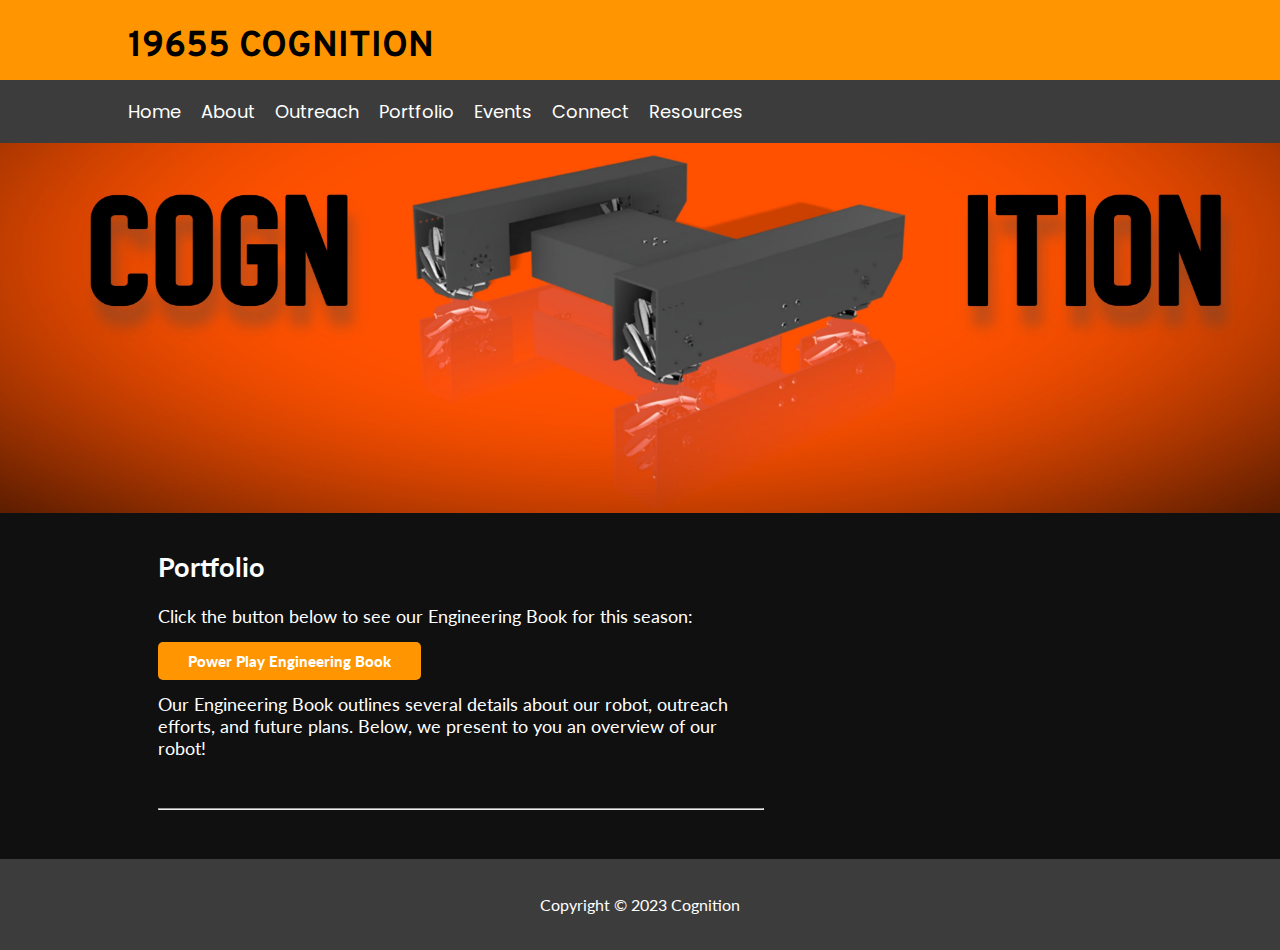
<file: Cognition.github.io-main/portfolio.html>
<!DOCTYPE html>

<head>
    <title>19655 Cognition</title>
    <link rel="stylesheet" type="text/css" href="./HTML/css/style.css">
    <link rel="preconnect" href="https://fonts.gstatic.com" crossorigin>
    <link href="https://fonts.googleapis.com/css2?family=Lato:wght@300&family=Overpass:wght@900&family=Poppins&display=swap"
          rel="stylesheet">
        </head>
        <body>
        <header id="main-header">
            <div class="container">
                <div class="back-to-home">
                    <h1 ><a href="index.html" style="color: black;">19655 COGNITION</a></h1>
                </div> 
            </div>
        </header>
        <nav id="navbar">
            <div class="container">
                <ul>
                    <li><a href="index.html">Home</a></li>
                    <li><a href="about.html">About</a></li>
                    <li><a href="awards.html">Outreach</a></li>
                    <li><a href="portfolio.html">Portfolio</a></li>
                    <li><a href="events.html">Events</a></li>
                    <li><a href="connect.html">Connect</a></li>
                    <li><a href="resources.html">Resources</a></li>
                </ul>
            </div>
        </nav>

<section id="showcase">
    <img style="width: 100%;" src="./HTML/images/render2edited.jpg" >
   

    <div class="container">


    </div>
</section>

<div class="container">
    <section class="portfolio-main">
        <h2>Portfolio</h2>
        <p> Click the button below to see our Engineering Book for this season:
            <br><br><a
                    href="about:blank"
                    class="button" target="_blank" rel="noreferrer noopener">Power Play
                Engineering Book</a>
            <br><br>
            Our Engineering Book outlines several details about our robot, outreach efforts, and
            future plans. Below, we present to you an overview of our robot!
        </p>
        <br>
        <hr>
    </section>
    <aside>
        <!--
        <img src="./images/21-22 FTC Engineering Notebook.png" height=auto width=15%>

        <img src="./images/old_robot.jpg" height=auto width=15%>
        <p class="caption">Our old robot, with a four-bar arm.</p>
        -->
    </aside>
</div>
<!--
<div class="container">
    <section class="portfolio-main">
        <h3>Placeholder</h3>
        <p>
            Placeholder
        </p>
        <br>
        <hr>
    </section>

    <aside>
        <br>
        
    </aside>
</div>
-->
<footer id="main-footer">
    
    <p>Copyright &copy; 2023 Cognition</p>
</footer>

</body>
</file>
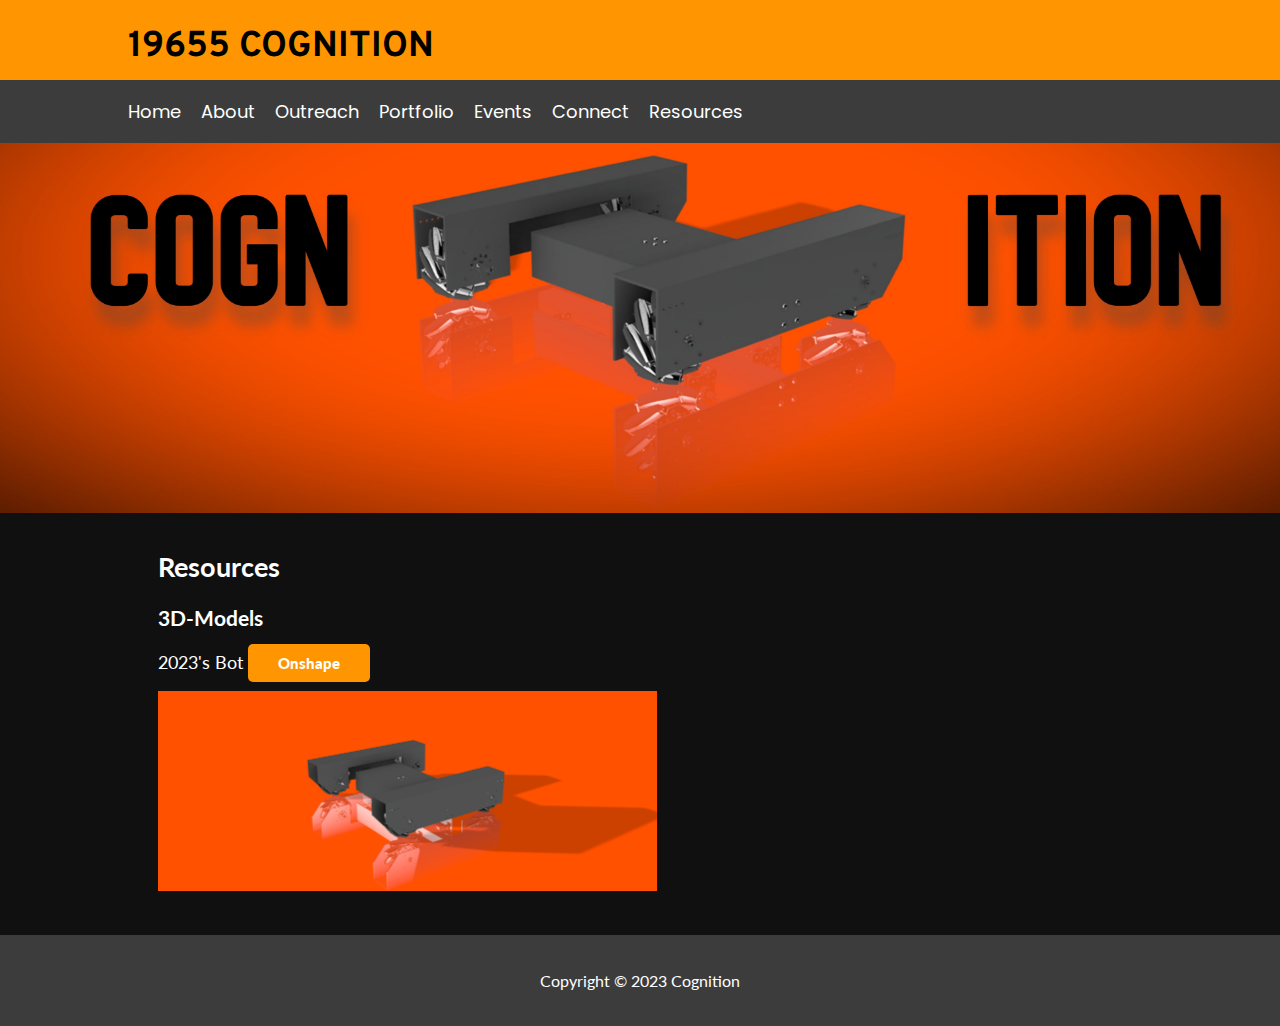
<file: Cognition.github.io-main/resources.html>
<!DOCTYPE html>

<head>
    <title>19655 Cognition</title>
    <link rel="stylesheet" type="text/css" href="./HTML/css/style.css">
    <link rel="preconnect" href="https://fonts.gstatic.com" crossorigin>
    <link href="https://fonts.googleapis.com/css2?family=Lato:wght@300&family=Overpass:wght@900&family=Poppins&display=swap"
          rel="stylesheet">
        </head>
        <body>
        <header id="main-header">
            <div class="container">
                <div class="back-to-home">
                    <h1 ><a href="index.html" style="color: black;">19655 COGNITION</a></h1>
                </div> 
            </div>
        </header>
        <nav id="navbar">
            <div class="container">
                <ul>
                    <li><a href="index.html">Home</a></li>
                    <li><a href="about.html">About</a></li>
                    <li><a href="awards.html">Outreach</a></li>
                    <li><a href="portfolio.html">Portfolio</a></li>
                    <li><a href="events.html">Events</a></li>
                    <li><a href="connect.html">Connect</a></li>
                    <li><a href="resources.html">Resources</a></li>
                </ul>
            </div>
        </nav>

<section id="showcase">
    <img style="width: 100%;" src="./HTML/images/render2edited.jpg" >
   

    <div class="container">


    </div>
</section>

<div class="container">
    <section class="main">
        <h2>Resources</h2>
        <h3> 3D-Models</h3>
        <style>
            table, th, td {
              border:0px;
            }
            </style>
            <body>
                <p>
                    2023's Bot

                    <a href="https://cad.onshape.com/documents/1f7512f66c198c6c309e4255/w/4c613f5f2a8834f2175526ba/e/906afa739307886e49284a03?renderMode=0&uiState=638269adbed0f81eae690b9b" class="button" target="_blank">Onshape</a>
                </p>
                <img src="./HTML/images/render.png" height=200px width=auto>
                <br>
            
            </body>
            </html>

    </section>
</div>


<footer id="main-footer">
    
    <p>Copyright &copy; 2023 Cognition</p>
</footer>

</body>
</file>
<file: HTML/css/style.css>
body{
    background-color: #101010;
    color: rgb(255, 255, 255);
    font-family: 'Lato', sans-serif;
    font-size: 18px;
    line-height: height 1.6em;
    margin:0;
}

.container{
    width:80%;
    margin: auto;
    overflow:hidden;
}

.back-to-home a {
    color: #FFFFFF;
    text-decoration: none;
}

.button {
  font: 15px 'Lato', sans-serif;
  font-weight: 900;
  text-decoration: none;
  background-color: #ff0000;
  color: #FFFFFF;
  padding: 10px 30px;
  border-radius: 5px;
}
.button:hover {
    background-color: #ff0000;
}

#main-header {
    position: fixed; /* Set the navbar to fixed position */
    top: -1; /* Position the navbar at the top of the page */
    width: 100%; /* Full width */
    background-color: #000000;
    color: #FFFFFF;
    font-family: 'Overpass', sans-serif;
}

#navbar{
    font-family: 'Poppins', sans-serif;
    background-color: rgb(0, 0, 0);
    opacity: 85%;
    position: fixed; /* Set the navbar to fixed position */
    top: 60px; /* Position the navbar at the top of the page */
    width: 100%; /* Full width */
    color: #fff;
}

#navbar ul{
    padding: 0;
    list-style: none;
}
#navbar li{
    display: inline;
}
#navbar a{
    color: white;
    text-decoration: none;
    font-size: 18px;
    padding-right: 15px;

}

#showcase{
    background-image:url('');
    background-position: center left;
    min-height: 350px;
    margin-bottom: 10px;
    text-align: center;
}

#showcase h1{
    color: #fff;
    font-size: 50px;
    line-height: 1.6em;
    padding-top: 30px;
}

.main{
    float: left;
    width: 70%;
    padding: 0 20px;
    box-sizing: border-box;
    animation: fadeIn linear 0.5s;
          -webkit-animation: fadeIn linear 0.5s;
          -moz-animation: fadeIn linear 0.5s;
          -o-animation: fadeIn linear 0.5s;
          -ms-animation: fadeIn linear 0.5s;
}

.caption{
    float: center;
    font-style: italic;
    font-size: 13px;
        animation: fadeIn linear 0.5s;
              -webkit-animation: fadeIn linear 0.5s;
              -moz-animation: fadeIn linear 0.5s;
              -o-animation: fadeIn linear 0.5s;
              -ms-animation: fadeIn linear 0.5s;
}

#contact-main{
    float: left;
    width: 60%;
    padding: 0 30px;
    box-sizing: border-box;
    animation: fadeIn linear 0.5s;
          -webkit-animation: fadeIn linear 0.5s;
          -moz-animation: fadeIn linear 0.5s;
          -o-animation: fadeIn linear 0.5s;
          -ms-animation: fadeIn linear 0.5s;
}

.portfolio-main{
    float: left;
    width: 65%;
    padding: 0 30px;
    box-sizing: border-box;
    animation: fadeIn linear 0.5s;
          -webkit-animation: fadeIn linear 0.5s;
          -moz-animation: fadeIn linear 0.5s;
          -o-animation: fadeIn linear 0.5s;
          -ms-animation: fadeIn linear 0.5s;
}

/* Make text fade in when the page is refreshed */
@keyframes fadeIn {
  0% {opacity:0;}
  100% {opacity:1;}
}

@-moz-keyframes fadeIn {
  0% {opacity:0;}
  100% {opacity:1;}
}

@-webkit-keyframes fadeIn {
  0% {opacity:0;}
  100% {opacity:1;}
}

@-o-keyframes fadeIn {
  0% {opacity:0;}
  100% {opacity:1;}
}

@-ms-keyframes fadeIn {
  0% {opacity:0;}
  100% {opacity:1;}
}
#sidebar{
    float: right;
    width: 30%;
    background: rgb(217, 241, 255);
    padding: 10px;
    box-sizing: border-box;
}
#contactcontainer{
    width:80%;
    margin: auto;
    overflow:hidden;
}
#contactbar{
    float: right;
    width: 40%;
    background: #b0dfff;
    padding: 15px;
    box-sizing: border-box;
    color: #fff;
}

#main-footer{
    background-color: rgb(60,60,60);
    color: #fff;
    text-align: center;
    padding: 20px;
    margin-top: 40px;
    font-size: 16px;
}

input[type=text], select, textarea {
    width: 100%; /* Full width */
    padding: 12px; /* Some padding */ 
    border: 1px solid #ccc; /* Gray border */
    border-radius: 4px; /* Rounded borders */
    box-sizing: border-box; /* Make sure that padding and width stays in place */
    margin-top: 6px; /* Add a top margin */
    margin-bottom: 16px; /* Bottom margin */
    resize: vertical /* Allow the user to vertically resize the textarea (not horizontally) */
  }
  
  /* Style the submit button with a specific background color etc */
  input[type=submit] {
    background-color: #678bd8;
    color: white;
    padding: 12px 20px;
    border: none;
    border-radius: 4px;
    cursor: pointer;
  }
  
  /* When moving the mouse over the submit button, add a darker green color */
  input[type=submit]:hover {
    background-color: #45a049;
  }

@media(max-width:600px){
    #main{
        width: 100%;
        float:none;

    }
    #sidebar{
        width: 100%;
        float:none;

    }
}
.logo {font: 5px 'Montserrat', sans-serif; color: #fff; font-weight: 900; width: 400px; margin-left: 0 -5px;} 

#botlogo {font: 8px calibri; text-transform: uppercase; letter-spacing: 7.5px; position: relative; top: -35px;} 

    .glitch {
      color: white;
      font-size: 40px;
     padding-bottom: 13px;
      width: 400px; top: -20px; z-index: -1
    }
    
    /* Real glitch effect */
    .glitch {
      position: relative;
    }
    
    .glitch:after {
      animation: glitch-animation 5s infinite linear alternate-reverse;
      background: black;
      clip: rect( 0, 900px, 0, 0 );
      color: white;
      content: attr( data-text );
      left: 2px;
      overflow: hidden;
      position: absolute;
      text-shadow: -2px 0 red;
      top: 0;
    }
    .glitch:before {
      animation: glitch-animation-2 6s infinite linear alternate-reverse;
      background: black;
      clip: rect( 0, 900px, 0, 0 );
      color: white;
      content: attr( data-text );
      left: -2px;
      overflow: hidden;
      position: absolute;
      text-shadow: 2px 0 blue;
      top: 0;
    }
    /* Expanded Animations */
    @keyframes glitch-animation {
      0% {
        clip: rect(42px, 9999px, 44px, 0);
      }
      5% {
        clip: rect(12px, 9999px, 59px, 0);
      }
      10% {
        clip: rect(48px, 9999px, 29px, 0);
      }
      15.0% {
        clip: rect(42px, 9999px, 73px, 0);
      }
      20% {
        clip: rect(63px, 9999px, 27px, 0);
      }
      25% {
        clip: rect(34px, 9999px, 55px, 0);
      }
      30.0% {
        clip: rect(86px, 9999px, 73px, 0);
      }
      35% {
        clip: rect(20px, 9999px, 20px, 0);
      }
      40% {
        clip: rect(26px, 9999px, 60px, 0);
      }
      45% {
        clip: rect(25px, 9999px, 66px, 0);
      }
      50% {
        clip: rect(57px, 9999px, 98px, 0);
      }
      55.0% {
        clip: rect(5px, 9999px, 46px, 0);
      }
      60.0% {
        clip: rect(82px, 9999px, 31px, 0);
      }
      65% {
        clip: rect(54px, 9999px, 27px, 0);
      }
      70% {
        clip: rect(28px, 9999px, 99px, 0);
      }
      75% {
        clip: rect(45px, 9999px, 69px, 0);
      }
      80% {
        clip: rect(23px, 9999px, 85px, 0);
      }
      85.0% {
        clip: rect(54px, 9999px, 84px, 0);
      }
      90% {
        clip: rect(45px, 9999px, 47px, 0);
      }
      95% {
        clip: rect(37px, 9999px, 20px, 0);
      }
      100% {
        clip: rect(4px, 9999px, 91px, 0);
      }
    }
    @keyframes glitch-animation-2 {
      0% {
        clip: rect(65px, 9999px, 100px, 0);
      }
      5% {
        clip: rect(52px, 9999px, 74px, 0);
      }
      10% {
        clip: rect(79px, 9999px, 85px, 0);
      }
      15.0% {
        clip: rect(75px, 9999px, 5px, 0);
      }
      20% {
        clip: rect(67px, 9999px, 61px, 0);
      }
      25% {
        clip: rect(14px, 9999px, 79px, 0);
      }
      30.0% {
        clip: rect(1px, 9999px, 66px, 0);
      }
      35% {
        clip: rect(86px, 9999px, 30px, 0);
      }
      40% {
        clip: rect(23px, 9999px, 98px, 0);
      }
      45% {
        clip: rect(85px, 9999px, 72px, 0);
      }
      50% {
        clip: rect(71px, 9999px, 75px, 0);
      }
      55.0% {
        clip: rect(2px, 9999px, 48px, 0);
      }
      60.0% {
        clip: rect(30px, 9999px, 16px, 0);
      }
      65% {
        clip: rect(59px, 9999px, 50px, 0);
      }
      70% {
        clip: rect(41px, 9999px, 62px, 0);
      }
      75% {
        clip: rect(2px, 9999px, 82px, 0);
      }
      80% {
        clip: rect(47px, 9999px, 73px, 0);
      }
      85.0% {
        clip: rect(3px, 9999px, 27px, 0);
      }
      90% {
        clip: rect(26px, 9999px, 55px, 0);
      }
      95% {
        clip: rect(42px, 9999px, 97px, 0);
      }
      100% {
        clip: rect(38px, 9999px, 49px, 0);
      }
}
.gallery-container {
    display: flex;
    justify-content: center;
    margin-top: 8%;
  }
.gallery {
    display: flex;
    gap: 20px;
  }

  .sponsor {
    position: relative;
   
    width: auto;
    height: 150px;
    transition: filter 0.3s ease-in-out;
  }

  .sponsor img {
    width: 100%;
    height: 100%;
    
    transition: transform 0.3s ease-in-out;
  }

  .sponsor:hover {
    filter: grayscale(100%);
  }

  .sponsor:hover img {
    transform: scale(1.1);
  }
</file>
<file: Cognition.github.io-main/HTML/css/style.css>
body{
    background-color: #101010;
    color: rgb(255, 255, 255);
    font-family: 'Lato', sans-serif;
    font-size: 18px;
    line-height: height 1.6em;
    margin:0;
}

.container{
    width:80%;
    margin: auto;
    overflow:hidden;
}

.back-to-home a {
    color: #FFFFFF;
    text-decoration: none;
}

.button {
  font: 15px 'Lato', sans-serif;
  font-weight: 900;
  text-decoration: none;
  background-color: rgb(255, 149, 0);
  color: #FFFFFF;
  padding: 10px 30px;
  border-radius: 5px;
}
.button:hover {
    background-color: rgb(255, 149, 0);
}

#main-header {
    position: fixed; /* Set the navbar to fixed position */
    top: 0; /* Position the navbar at the top of the page */
    width: 100%; /* Full width */
    background-color: rgb(255, 149, 0);
    color: #FFFFFF;
    font-family: 'Overpass', sans-serif;
}

#navbar{
    font-family: 'Poppins', sans-serif;
    background-color: rgb(60,60,60);
    position: fixed; /* Set the navbar to fixed position */
    top: 80px; /* Position the navbar at the top of the page */
    width: 100%; /* Full width */
    color: #fff;
}

#navbar ul{
    padding: 0;
    list-style: none;
}
#navbar li{
    display: inline;
}
#navbar a{
    color: white;
    text-decoration: none;
    font-size: 18px;
    padding-right: 15px;

}

#showcase{
    background-image:url('');
    background-position: center left;
    min-height: 350px;
    margin-bottom: 10px;
    text-align: center;
}

#showcase h1{
    color: #fff;
    font-size: 50px;
    line-height: 1.6em;
    padding-top: 30px;
}

.main{
    float: left;
    width: 70%;
    padding: 0 30px;
    box-sizing: border-box;
    animation: fadeIn linear 0.5s;
          -webkit-animation: fadeIn linear 0.5s;
          -moz-animation: fadeIn linear 0.5s;
          -o-animation: fadeIn linear 0.5s;
          -ms-animation: fadeIn linear 0.5s;
}

.caption{
    float: center;
    font-style: italic;
    font-size: 13px;
        animation: fadeIn linear 0.5s;
              -webkit-animation: fadeIn linear 0.5s;
              -moz-animation: fadeIn linear 0.5s;
              -o-animation: fadeIn linear 0.5s;
              -ms-animation: fadeIn linear 0.5s;
}

#contact-main{
    float: left;
    width: 60%;
    padding: 0 30px;
    box-sizing: border-box;
    animation: fadeIn linear 0.5s;
          -webkit-animation: fadeIn linear 0.5s;
          -moz-animation: fadeIn linear 0.5s;
          -o-animation: fadeIn linear 0.5s;
          -ms-animation: fadeIn linear 0.5s;
}

.portfolio-main{
    float: left;
    width: 65%;
    padding: 0 30px;
    box-sizing: border-box;
    animation: fadeIn linear 0.5s;
          -webkit-animation: fadeIn linear 0.5s;
          -moz-animation: fadeIn linear 0.5s;
          -o-animation: fadeIn linear 0.5s;
          -ms-animation: fadeIn linear 0.5s;
}

/* Make text fade in when the page is refreshed */
@keyframes fadeIn {
  0% {opacity:0;}
  100% {opacity:1;}
}

@-moz-keyframes fadeIn {
  0% {opacity:0;}
  100% {opacity:1;}
}

@-webkit-keyframes fadeIn {
  0% {opacity:0;}
  100% {opacity:1;}
}

@-o-keyframes fadeIn {
  0% {opacity:0;}
  100% {opacity:1;}
}

@-ms-keyframes fadeIn {
  0% {opacity:0;}
  100% {opacity:1;}
}
#sidebar{
    float: right;
    width: 30%;
    background: rgb(217, 241, 255);
    padding: 10px;
    box-sizing: border-box;
}
#contactcontainer{
    width:80%;
    margin: auto;
    overflow:hidden;
}
#contactbar{
    float: right;
    width: 40%;
    background: #b0dfff;
    padding: 15px;
    box-sizing: border-box;
    color: #fff;
}

#main-footer{
    background-color: rgb(60,60,60);
    color: #fff;
    text-align: center;
    padding: 20px;
    margin-top: 40px;
    font-size: 16px;
}

input[type=text], select, textarea {
    width: 100%; /* Full width */
    padding: 12px; /* Some padding */ 
    border: 1px solid #ccc; /* Gray border */
    border-radius: 4px; /* Rounded borders */
    box-sizing: border-box; /* Make sure that padding and width stays in place */
    margin-top: 6px; /* Add a top margin */
    margin-bottom: 16px; /* Bottom margin */
    resize: vertical /* Allow the user to vertically resize the textarea (not horizontally) */
  }
  
  /* Style the submit button with a specific background color etc */
  input[type=submit] {
    background-color: #678bd8;
    color: white;
    padding: 12px 20px;
    border: none;
    border-radius: 4px;
    cursor: pointer;
  }
  
  /* When moving the mouse over the submit button, add a darker green color */
  input[type=submit]:hover {
    background-color: #45a049;
  }

@media(max-width:600px){
    #main{
        width: 100%;
        float:none;

    }
    #sidebar{
        width: 100%;
        float:none;

    }
}
</file>
